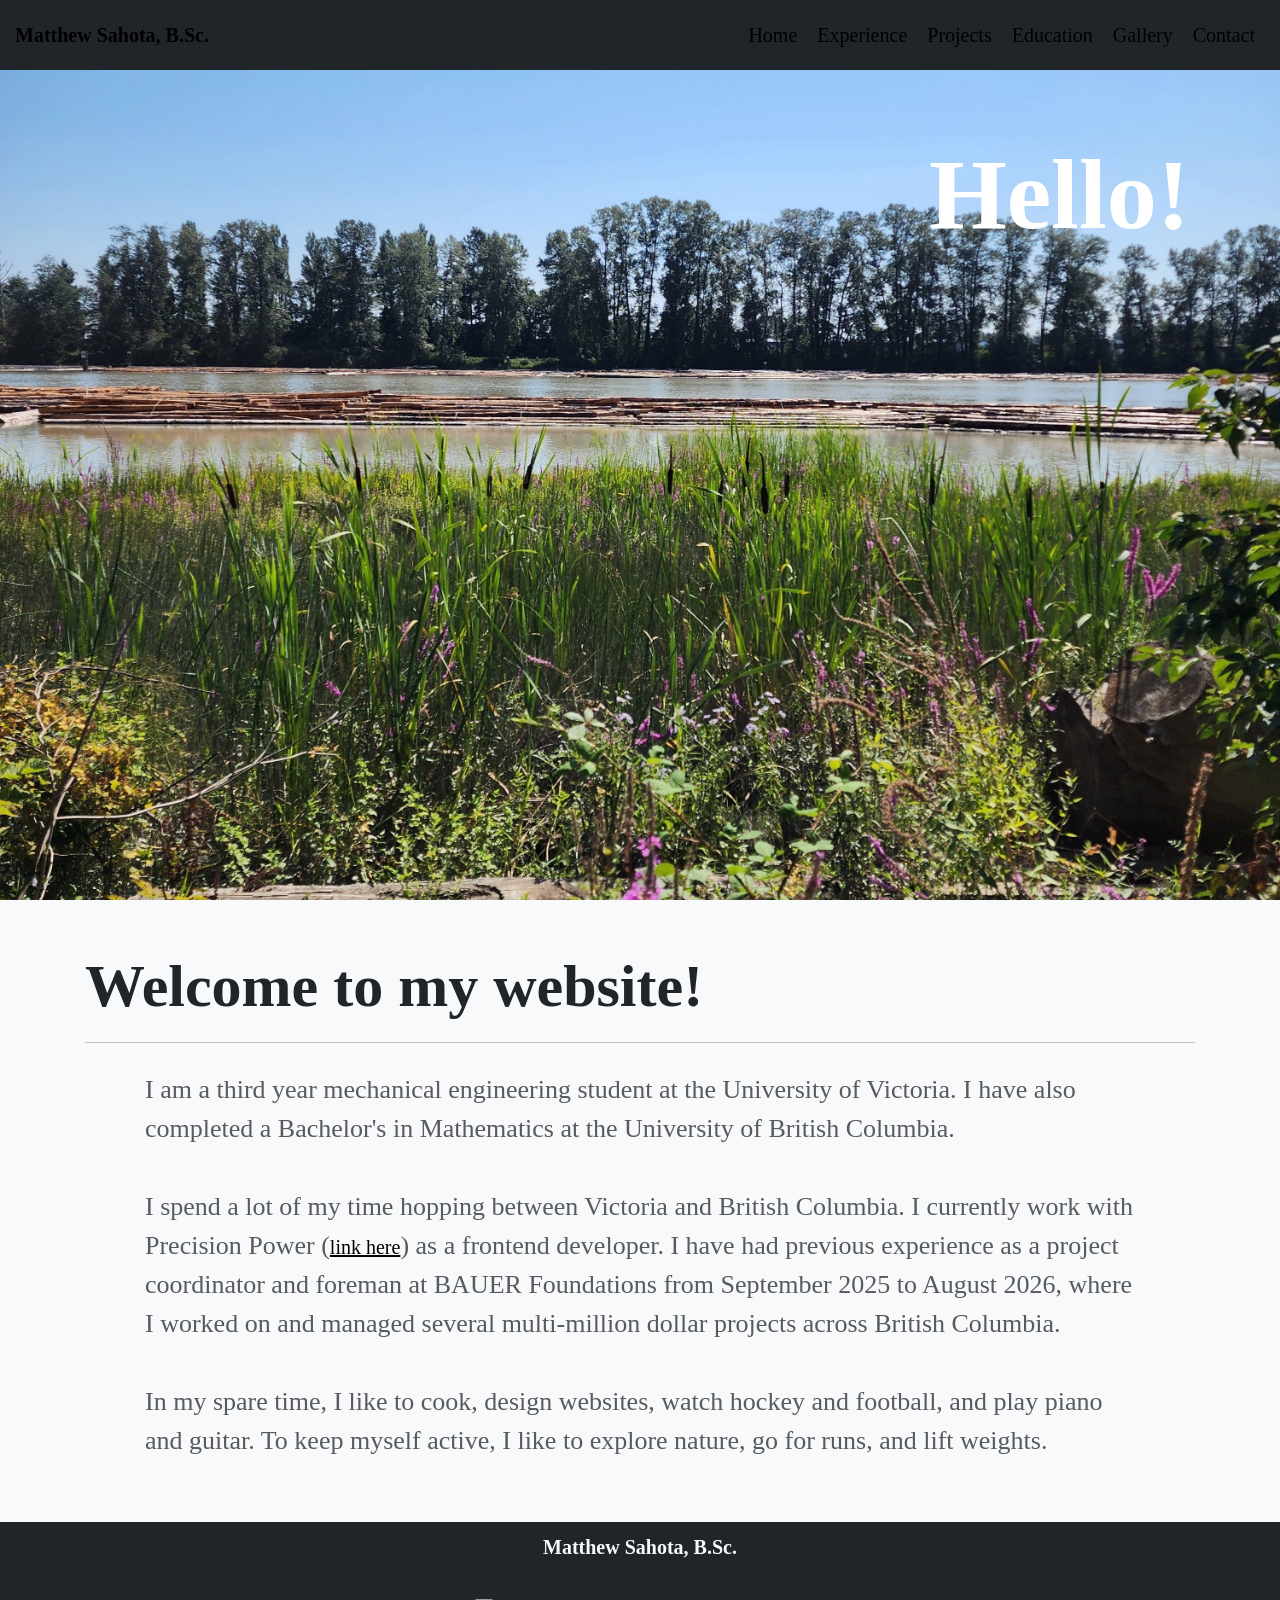
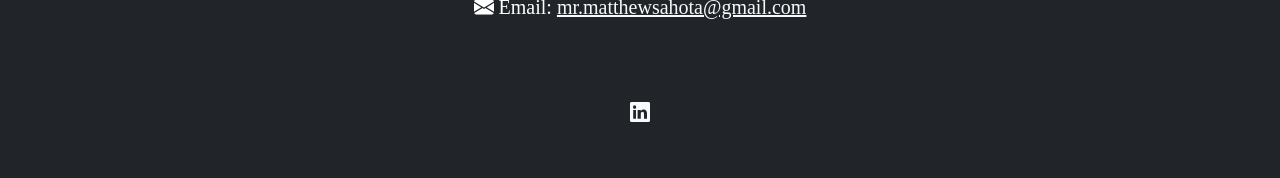
<file: index.html>
<!-- Base for All Files -->

<html lang="en">
    <head>
        <meta charset="UTF-8">
        <meta http-equiv="X-UA-Compatible">
        <meta name="viewport" content="width=device-width, initial-scale=1.0">
        <link href="https://cdn.jsdelivr.net/npm/bootstrap@5.0.2/dist/css/bootstrap.min.css" 
        rel="stylesheet" integrity="sha384-
        EVSTQN3/azprG1Anm3QDgpJLIm9Nao0Yz1ztcQTwFspd3yD65VohhpuuCOmLASjC" 
        crossorigin="anonymous">
        <link rel="stylesheet" href="style.css">


        <!-- tab information: replace with logo -->
        <link rel="stylesheet" href="https://cdn.jsdelivr.net/npm/bootstrap-icons@1.11.3/font/bootstrap-icons.min.css">
        <title>Matthew Sahota</title>
        <link rel="icon" type="image/x-icon" href="https://www.iconarchive.com/download/i132920/bootstrap/bootstrap/Bootstrap-terminal-fill.1024.png">
    </head>
    <body>
        <script src="https://cdn.jsdelivr.net/npm/bootstrap@5.0.2/dist/js/bootstrap.bundle.min.js" 
        integrity="sha384-MrcW6ZMFYlzcLA8Nl+NtUVF0sA7MsXsP1UyJoMp4YLEuNSfAP+JcXn/tWtIaxVXM" 
        crossorigin="anonymous"></script>

        <!-- Navbar -->
        <nav class="navbar navbar-expand-md navbar-dark fixed-top bg-dark">
            <div class="container-xxl">
                <a href="/" class="navbar-brand">
                    <span class="fw-bold logo">
                        <span class="tt" data-bs-placement="bottom" title="Return to Home">

                        <!-- replace with logo -->
                        Matthew Sahota, B.Sc.
                        </span>
                    </span>
                </a>

                <!-- Home Button -->
                <button class="navbar-toggler" type="button" 
                data-bs-toggle="collapse" data-bs-target="#main-nav" 
                aria-controls="main-nav" aria-expanded="false"
                aria-label="Toggle navigation">
                    <span class="navbar-toggler-icon"></span>
                </button>

                <!-- navbar links -->
                <div class="collapse navbar-collapse justify-content-end align-center" id="main-nav">
                    <ul class="navbar-nav">
                        <li class="nav-item">
                            <a href="/" class="nav-link">Home</a>
                        </li>
                        <!--
                        <li class="nav-item">
                            <a href="about.html" class="nav-link">About Us</a>
                        </li>
                    -->
                        <li class="nav-item">
                            <a href="experience.html" class="nav-link">Experience</a>
                        </li>
                        <li class="nav-item">
                            <a href="projects.html" class="nav-link">Projects</a>
                        </li>
                        <li class="nav-item">
                            <a href="education.html" class="nav-link">Education</a>
                        </li>
                        <li class="nav-item">
                            <a href="gallery.html" class="nav-link">Gallery</a>
                        </li>
                        <li class="nav-item">
                            <a href="contact.html" class="nav-link">Contact</a>
                        </li>
                    </ul>
                </div>
            </div>
        </nav>
        <!-- End of Base -->

        <!-- intro section -->
        <section id="intro">

            
                <div class="bg-image" 
            style="background-image: url(../sectionpictures/20240815_143103.jpg);
            height: 100vh;
            background-position: center;
            background-repeat: center;
            background-size: cover;
            object-fit: cover">
            <div class="container-lg" style="padding:15vh 20px; color:white">
                <div class="row justify-content-end align-items-end">
                    <div class="col-8 text-center text-md-end">
                        <h1>
                            <div class="display-1 fw-bold">Hello!</div>
                        </h1>
                    </div>
                </div>
                <div class="col-md-5 text-center d-none d-md-block">
                </div>
            </div>
            </div>
        </section>

        <section id="services" class="bg-light">
            <div class="container-lg">
                <div class="text-left pt-3 pb-1">
                    <br>
                    <h1 class="display-5 fw-bold">Welcome to my website!</h1>
                    <hr>
                    <p class="text-muted px-5" style="font-size:26px">I am a third year mechanical engineering 
                        student at the University of Victoria. I have also completed a Bachelor's in Mathematics
                        at the University of British Columbia. 
                        <br>
                        <br>
                        I spend a lot of my time hopping between Victoria and British Columbia.
                        I currently work with Precision Power (<a href="https://precisionpower.energy/" target="_blank">link here</a>) 
                        as a frontend developer. I have had previous experience as a project coordinator and foreman at BAUER 
                        Foundations from September 2025 to August 2026, where I worked on and managed several multi-million dollar 
                        projects across British Columbia.
                        <br>
                        <br>
                        In my spare time, I like to cook, design websites, watch hockey 
                        and football, and play piano and guitar. To keep myself active, I
                        like to explore nature, go for runs, and lift weights.
                        </p>
                </div>
                <br>
            </div>
        </section>
        
        
    

    <section id="footer">
        <div>

            <footer class="text-center text-white p-2 bg-dark">
            <div>
                <a href="/" class="navbar-brand">
                    <span class="fw-bold text-light logo">

                        <!-- replace with logo -->
                        
                        Matthew Sahota, B.Sc.
                        
                    </span>
                </a>
            </div>
            <br>
            <div>
                <i class="bi bi-envelope-fill"></i> Email: <a class="text-light" href="mailto:mr.matthewsahota@gmail.com">mr.matthewsahota@gmail.com</a>
            </p>
            </div>
            <!-- Grid container -->

            <div class="pt-4">
              
              <section class="mb-4">
             
                <span class="tt" data-bs-placement="bottom" title="LinkedIn">
                <a
                class="btn btn-link btn-floating btn-lg text-light m-1"
                href="https://www.linkedin.com/in/matthewhsahota/"
                role="button" target="_blank"
                data-mdb-ripple-color="dark"><i class="bi bi-linkedin"></i></a>
                </span>
               
              </section>
            </div>
        
          </footer>
            
          </div>
          <!-- End of .container -->
    </section>
            

        <!-- JS for tooltips -->
        <script>
            const tooltips=document.querySelectorAll(".tt")
            tooltips.forEach(t => {
                new bootstrap.Tooltip(t)
            })
        </script>

    </body>
</html>
</file>
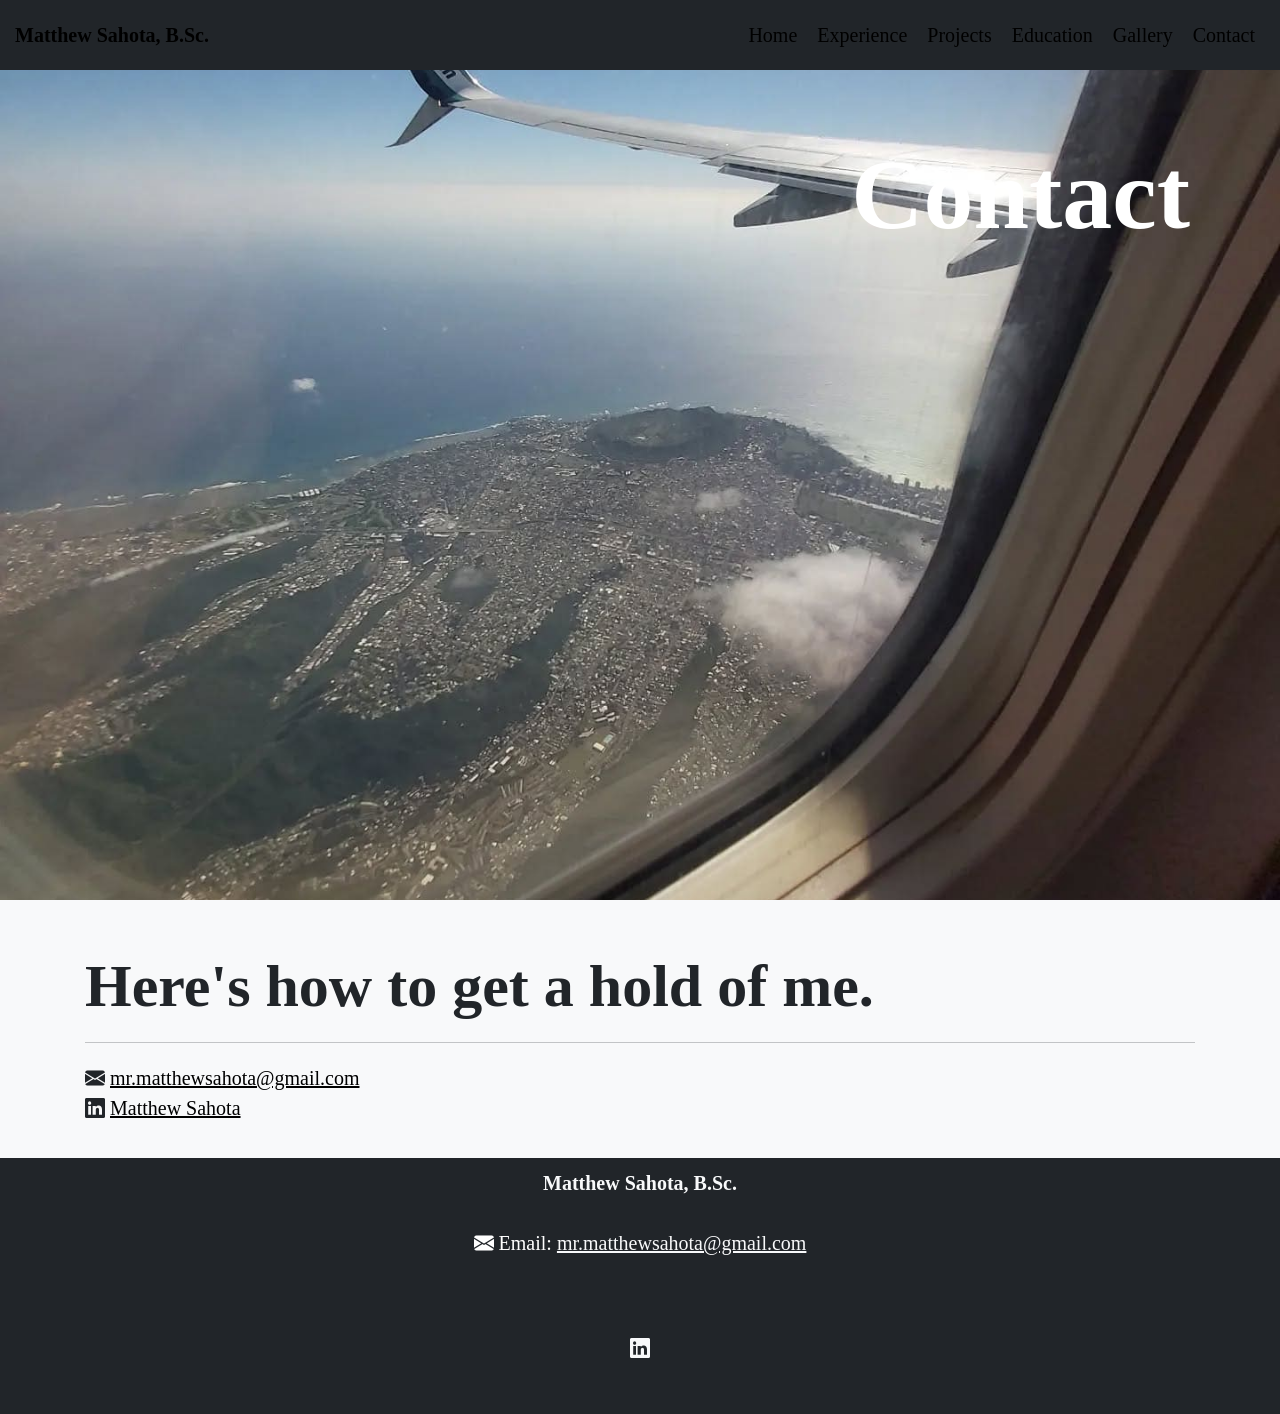
<file: contact.html>
<!-- Base for All Files -->

<html lang="en">
    <head>
        <meta charset="UTF-8">
        <meta http-equiv="X-UA-Compatible">
        <meta name="viewport" content="width=device-width, initial-scale=1.0">
        <link href="https://cdn.jsdelivr.net/npm/bootstrap@5.0.2/dist/css/bootstrap.min.css" 
        rel="stylesheet" integrity="sha384-
        EVSTQN3/azprG1Anm3QDgpJLIm9Nao0Yz1ztcQTwFspd3yD65VohhpuuCOmLASjC" 
        crossorigin="anonymous">
        <link rel="stylesheet" href="style.css">


        <!-- tab information: replace with logo -->
        <link rel="stylesheet" href="https://cdn.jsdelivr.net/npm/bootstrap-icons@1.11.3/font/bootstrap-icons.min.css">
        <title>Contact</title>
        <link rel="icon" type="image/x-icon" href="https://www.iconarchive.com/download/i132920/bootstrap/bootstrap/Bootstrap-terminal-fill.1024.png">
    </head>
    <body>
        <script src="https://cdn.jsdelivr.net/npm/bootstrap@5.0.2/dist/js/bootstrap.bundle.min.js" 
        integrity="sha384-MrcW6ZMFYlzcLA8Nl+NtUVF0sA7MsXsP1UyJoMp4YLEuNSfAP+JcXn/tWtIaxVXM" 
        crossorigin="anonymous"></script>

        <!-- Navbar -->
        <nav class="navbar navbar-expand-md navbar-dark fixed-top bg-dark">
            <div class="container-xxl">
                <a href="/" class="navbar-brand">
                    <span class="fw-bold logo">
                        <span class="tt" data-bs-placement="bottom" title="Return to Home">

                        <!-- replace with logo -->
                        Matthew Sahota, B.Sc.
                        </span>
                    </span>
                </a>

                <!-- Home Button -->
                <button class="navbar-toggler" type="button" 
                data-bs-toggle="collapse" data-bs-target="#main-nav" 
                aria-controls="main-nav" aria-expanded="false"
                aria-label="Toggle navigation">
                    <span class="navbar-toggler-icon"></span>
                </button>

                <!-- navbar links -->
                <div class="collapse navbar-collapse justify-content-end align-center" id="main-nav">
                    <ul class="navbar-nav">
                        <li class="nav-item">
                            <a href="/" class="nav-link">Home</a>
                        </li>
                        <!--
                        <li class="nav-item">
                            <a href="about.html" class="nav-link">About Us</a>
                        </li>
                    -->
                        <li class="nav-item">
                            <a href="experience.html" class="nav-link">Experience</a>
                        </li>
                        <li class="nav-item">
                            <a href="projects.html" class="nav-link">Projects</a>
                        </li>
                        <li class="nav-item">
                            <a href="education.html" class="nav-link">Education</a>
                        </li>
                        <li class="nav-item">
                            <a href="gallery.html" class="nav-link">Gallery</a>
                        </li>
                        <li class="nav-item">
                            <a href="contact.html" class="nav-link">Contact</a>
                        </li>
                    </ul>
                </div>
            </div>
        </nav>
        <!-- End of Base -->

        <!-- intro section -->
        <section id="intro">

            
                <div class="bg-image" 
            style="background-image: url(../sectionpictures/324928328_957296448988058_7941537661477332949_n.jpeg);
            height: 100vh;
            background-position: center;
            background-repeat: center;
            background-size: cover;
            object-fit: cover">
            <div class="container-lg" style="padding:15vh 20px; color:white">
                <div class="row justify-content-end align-items-end">
                    <div class="col-8 text-center text-md-end">
                        <h1>
                            <div class="display-1 fw-bold">Contact</div>
                        </h1>
                    </div>
                </div>
                <div class="col-md-5 text-center d-none d-md-block">
                </div>
            </div>
            </div>
        </section>

        <section id="services" class="bg-light">
            <div class="container-lg">
                <div class="text-left pt-3 pb-1">
                    <br>
                    <h1 class="display-5 fw-bold">Here's how to get a hold of me.</h1>
                    <hr>
                    <i class="bi bi-envelope-fill"></i> 
                    <a href="mailto:mr.matthewsahota@gmail.com">mr.matthewsahota@gmail.com</a>
                    <br>
                    <i class="bi bi-linkedin"></i>
                    <a href="https://www.linkedin.com/in/matthewhsahota/"
                    target="_blank">Matthew Sahota</a>
                    
                </div>
                <br>
            </div>
        </section>


    <section id="footer">
        <div>

            <footer class="text-center text-white p-2 bg-dark">
            <div>
                <a href="/" class="navbar-brand">
                    <span class="fw-bold text-light logo">

                        <!-- replace with logo -->
                        
                        Matthew Sahota, B.Sc.
                        
                    </span>
                </a>
            </div>
            <br>
            <div>
                <i class="bi bi-envelope-fill"></i> Email: <a class="text-light" href="mailto:mr.matthewsahota@gmail.com">mr.matthewsahota@gmail.com</a>
            </p>
            </div>
            <!-- Grid container -->

            <div class="pt-4">
              
              <section class="mb-4">
             
                <span class="tt" data-bs-placement="bottom" title="LinkedIn">
                <a
                class="btn btn-link btn-floating btn-lg text-light m-1"
                href="https://www.linkedin.com/in/matthewhsahota/"
                role="button" target="_blank"
                data-mdb-ripple-color="dark"><i class="bi bi-linkedin"></i></a>
                </span>
               
              </section>
            </div>
        
          </footer>
            
          </div>
          <!-- End of .container -->
    </section>
            

        <!-- JS for tooltips -->
        <script>
            const tooltips=document.querySelectorAll(".tt")
            tooltips.forEach(t => {
                new bootstrap.Tooltip(t)
            })
        </script>

    </body>
</html>
</file>
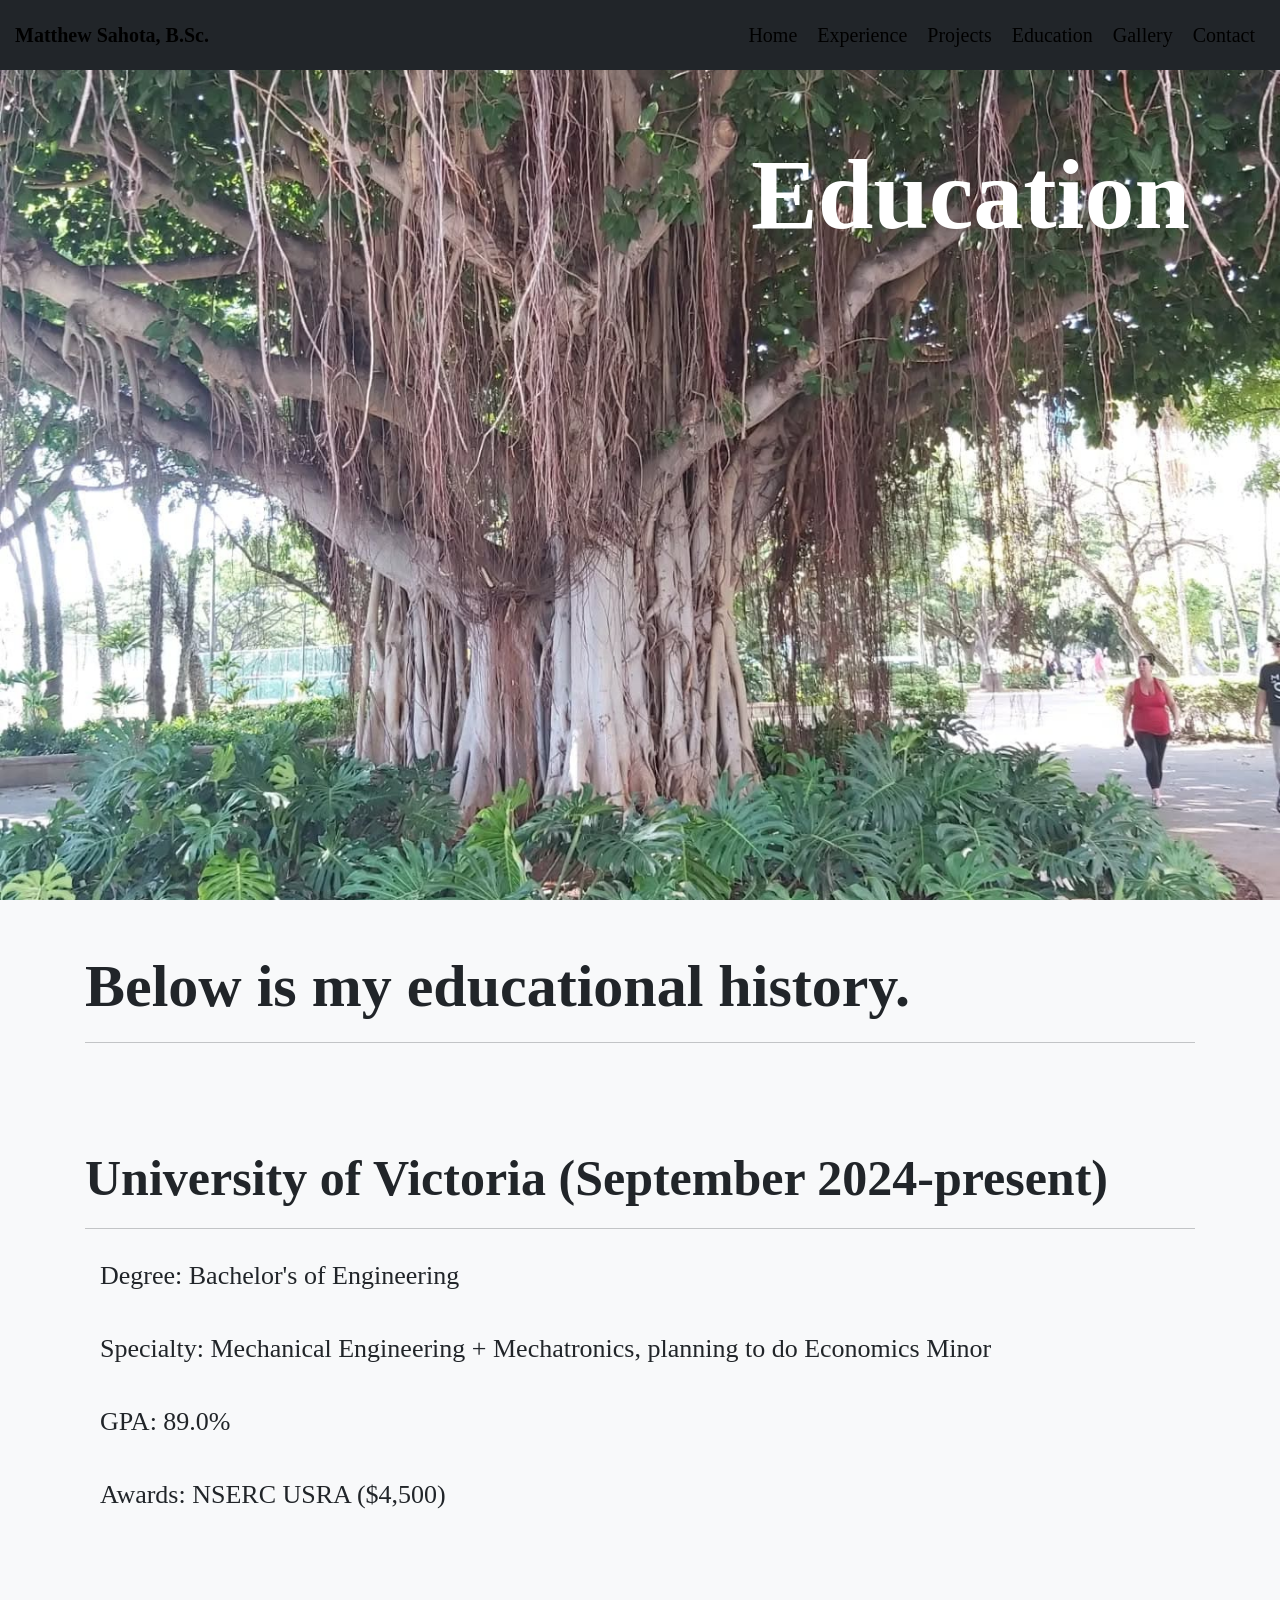
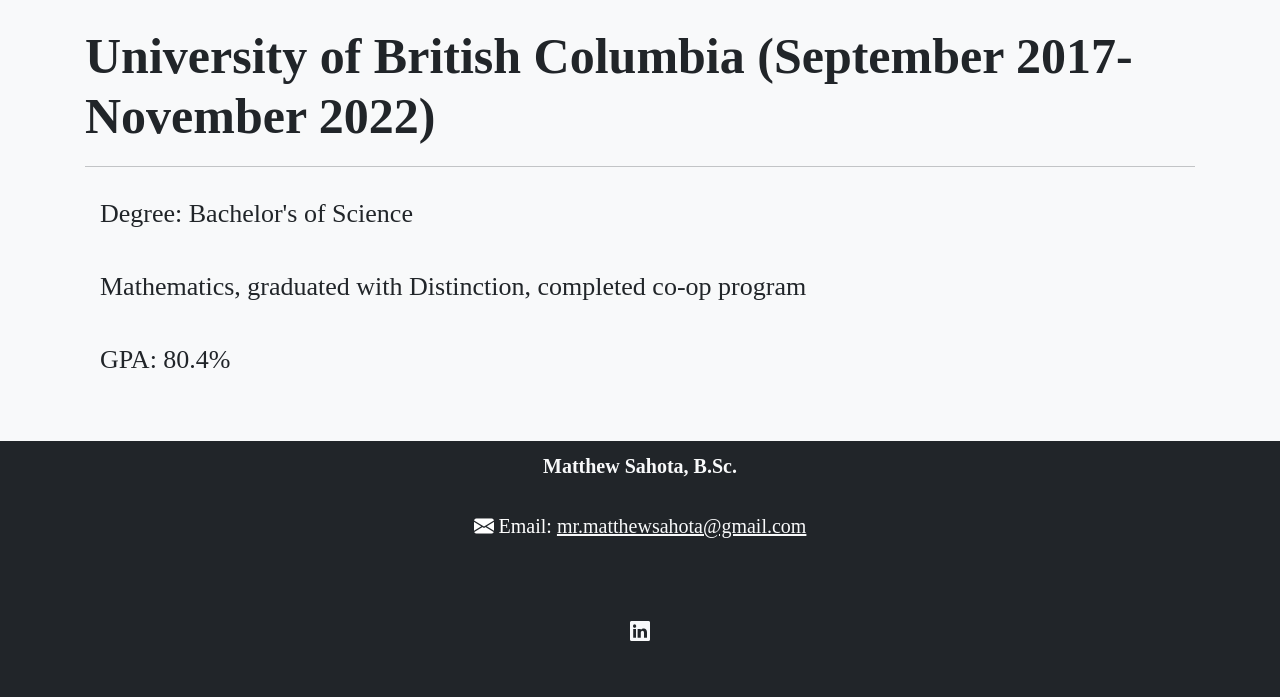
<file: education.html>
<!-- Base for All Files -->

<html lang="en">
    <head>
        <meta charset="UTF-8">
        <meta http-equiv="X-UA-Compatible">
        <meta name="viewport" content="width=device-width, initial-scale=1.0">
        <link href="https://cdn.jsdelivr.net/npm/bootstrap@5.0.2/dist/css/bootstrap.min.css" 
        rel="stylesheet" integrity="sha384-
        EVSTQN3/azprG1Anm3QDgpJLIm9Nao0Yz1ztcQTwFspd3yD65VohhpuuCOmLASjC" 
        crossorigin="anonymous">
        <link rel="stylesheet" href="style.css">


        <!-- tab information: replace with logo -->
        <link rel="stylesheet" href="https://cdn.jsdelivr.net/npm/bootstrap-icons@1.11.3/font/bootstrap-icons.min.css">
        <title>Education</title>
        <link rel="icon" type="image/x-icon" href="https://www.iconarchive.com/download/i132920/bootstrap/bootstrap/Bootstrap-terminal-fill.1024.png">
    </head>
    <body>
        <script src="https://cdn.jsdelivr.net/npm/bootstrap@5.0.2/dist/js/bootstrap.bundle.min.js" 
        integrity="sha384-MrcW6ZMFYlzcLA8Nl+NtUVF0sA7MsXsP1UyJoMp4YLEuNSfAP+JcXn/tWtIaxVXM" 
        crossorigin="anonymous"></script>

        <!-- Navbar -->
        <nav class="navbar navbar-expand-md navbar-dark fixed-top bg-dark">
            <div class="container-xxl">
                <a href="/" class="navbar-brand">
                    <span class="fw-bold logo">
                        <span class="tt" data-bs-placement="bottom" title="Return to Home">

                        <!-- replace with logo -->
                        Matthew Sahota, B.Sc.
                        </span>
                    </span>
                </a>

                <!-- Home Button -->
                <button class="navbar-toggler" type="button" 
                data-bs-toggle="collapse" data-bs-target="#main-nav" 
                aria-controls="main-nav" aria-expanded="false"
                aria-label="Toggle navigation">
                    <span class="navbar-toggler-icon"></span>
                </button>

                <!-- navbar links -->
                <div class="collapse navbar-collapse justify-content-end align-center" id="main-nav">
                    <ul class="navbar-nav">
                        <li class="nav-item">
                            <a href="/" class="nav-link">Home</a>
                        </li>
                        <!--
                        <li class="nav-item">
                            <a href="about.html" class="nav-link">About Us</a>
                        </li>
                    -->
                        <li class="nav-item">
                            <a href="experience.html" class="nav-link">Experience</a>
                        </li>
                        <li class="nav-item">
                            <a href="projects.html" class="nav-link">Projects</a>
                        </li>
                        <li class="nav-item">
                            <a href="education.html" class="nav-link">Education</a>
                        </li>
                        <li class="nav-item">
                            <a href="gallery.html" class="nav-link">Gallery</a>
                        </li>
                        <li class="nav-item">
                            <a href="contact.html" class="nav-link">Contact</a>
                        </li>
                    </ul>
                </div>
            </div>
        </nav>
        <!-- End of Base -->

        <!-- intro section -->
        <section id="intro">

            
                <div class="bg-image" 
            style="background-image: url(../sectionpictures/326071468_1933818046961543_2716256964578457775_n.jpeg);
            height: 100vh;
            background-position: center;
            background-repeat: center;
            background-size: cover;
            object-fit: cover">
            <div class="container-lg" style="padding:15vh 20px; color:white">
                <div class="row justify-content-end align-items-end">
                    <div class="col-8 text-center text-md-end">
                        <h1>
                            <div class="display-1 fw-bold">Education</div>
                        </h1>
                    </div>
                </div>
                <div class="col-md-5 text-center d-none d-md-block">
                </div>
            </div>
            </div>
        </section>

        <section id="services" class="bg-light">
            <div class="container-lg">
                <div class="text-left pt-3 pb-1">
                    <br>
                    <h1 class="display-5 fw-bold">Below is my educational history.</h1>
                    <hr>
                </div>
                <br>
            </div>
            <div class="container-lg">
                <div class="text-left pt-3 pb-1">
                    <br>
                    <h1 class="display-6 fw-bold">University of Victoria (September 2024-present)</h1>
                    <hr>
                    <p style="font-size:26px">Degree: Bachelor's of Engineering
                    </p>
                    <p style="font-size:26px">Specialty: Mechanical Engineering + Mechatronics, planning to do Economics Minor
                    </p>
                    <p style="font-size:26px">GPA: 89.0%
                    </p>
                    <p style="font-size:26px">Awards: NSERC USRA ($4,500)
                    </p>
                </div>
                <br>
            </div>

            <div class="container-lg">
                <div class="text-left pt-3 pb-1">
                    <br>
                    <h1 class="display-6 fw-bold">University of British Columbia (September 2017-November 2022)</h1>
                    <hr>
                    <p style="font-size:26px">Degree: Bachelor's of Science
                    </p>
                    <p style="font-size:26px">Mathematics, graduated with Distinction, completed co-op program
                    </p>
                    <p style="font-size:26px">GPA: 80.4%
                    </p>
                </div>
                <br>
            </div>
        </section>


    <section id="footer">
        <div>

            <footer class="text-center text-white p-2 bg-dark">
            <div>
                <a href="/" class="navbar-brand">
                    <span class="fw-bold text-light logo">

                        <!-- replace with logo -->
                        
                        Matthew Sahota, B.Sc.
                        
                    </span>
                </a>
            </div>
            <br>
            <div>
                <i class="bi bi-envelope-fill"></i> Email: <a class="text-light" href="mailto:mr.matthewsahota@gmail.com">mr.matthewsahota@gmail.com</a>
            </p>
            </div>
            <!-- Grid container -->

            <div class="pt-4">
              
              <section class="mb-4">
             
                <span class="tt" data-bs-placement="bottom" title="LinkedIn">
                <a
                class="btn btn-link btn-floating btn-lg text-light m-1"
                href="https://www.linkedin.com/in/matthewhsahota/"
                role="button" target="_blank"
                data-mdb-ripple-color="dark"><i class="bi bi-linkedin"></i></a>
                </span>
               
              </section>
            </div>
        
          </footer>
            
          </div>
          <!-- End of .container -->
    </section>
            

        <!-- JS for tooltips -->
        <script>
            const tooltips=document.querySelectorAll(".tt")
            tooltips.forEach(t => {
                new bootstrap.Tooltip(t)
            })
        </script>

    </body>
</html>
</file>
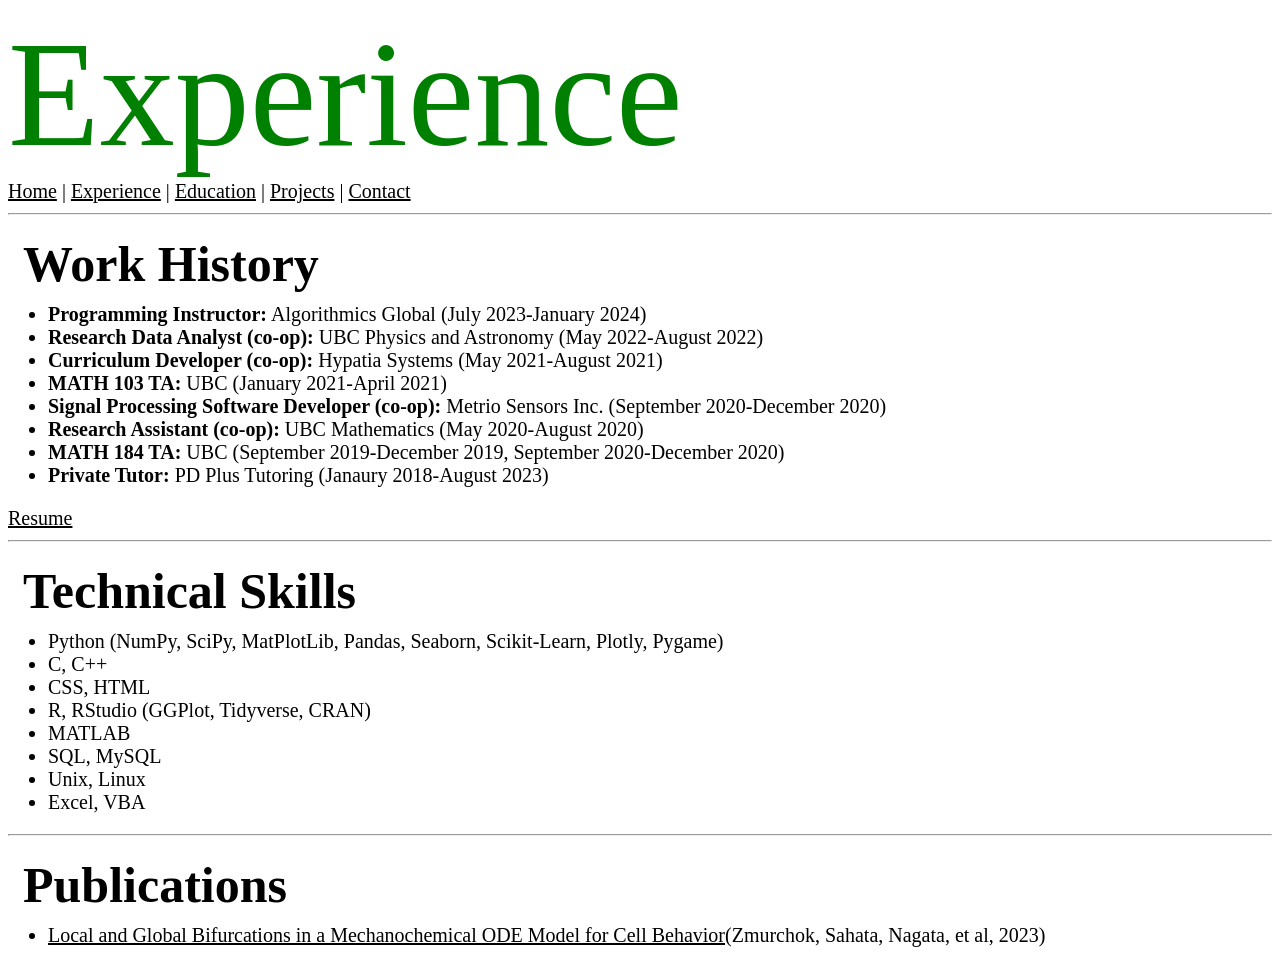
<file: exp.html>
<!doctype HTML>
<html>
  <head>
  	<title>Experience</title>
  	  <link rel="stylesheet" href="style.css">
  </head>
  <body>
  	<header>
    Experience
	</header>
	<nav>
  <a href="index.html">Home</a> |
  <a href="experience.html">Experience</a> |
  <a href="education.html">Education</a> |
  <a href="projects.html">Projects</a> |
  <a href="contact.html">Contact</a>
	</nav>
	<hr>
	<div id="experience">
		<div>
			<h1 class="nonhome" style="font-size:50px">Work History</h1>
		</div>
		<div>
			<ul>
				<li><strong>Programming Instructor:</strong> Algorithmics Global (July 2023-January 2024)</li>
				<li><strong>Research Data Analyst (co-op):</strong> UBC Physics and Astronomy (May 2022-August 2022)</li>
				<li><strong>Curriculum Developer (co-op):</strong> Hypatia Systems (May 2021-August 2021)</li>
				<li><strong>MATH 103 TA:</strong> UBC (January 2021-April 2021)</li>
				<li><strong>Signal Processing Software Developer (co-op):</strong> Metrio Sensors Inc. (September 2020-December 2020)</li>
				<li><strong>Research Assistant (co-op):</strong> UBC Mathematics (May 2020-August 2020)</li>
				<li><strong>MATH 184 TA:</strong> UBC (September 2019-December 2019, September 2020-December 2020)</li>
				<li><strong>Private Tutor:</strong> PD Plus Tutoring (Janaury 2018-August 2023)
			</ul>
		</div>
		<div>
			<a href="Matthew Sahota Resume.pdf">Resume</a>
		</div>
		<hr>
		<div>
			<h1 class="nonhome" style="font-size:50px">Technical Skills</h1>
		</div>
		<div>
			<ul>
			<li>Python (NumPy, SciPy, MatPlotLib, Pandas, Seaborn, Scikit-Learn, Plotly, Pygame)</li>
			<li>C, C++</li>
			<li>CSS, HTML</li>
			<li>R, RStudio (GGPlot, Tidyverse, CRAN)</li>
			<li>MATLAB</li>
			<li>SQL, MySQL</li>
			<li>Unix, Linux</li>
			<li>Excel, VBA</li>

		</ul>
		</div>
		<hr>
		<div>
			<h1 class="nonhome" style="font-size:50px">Publications</h1>
		</div>
		<div>
			<ul>
				<li><a href="https://link.springer.com/article/10.1007/s12591-023-00636-z">Local and Global Bifurcations in a Mechanochemical ODE Model for Cell Behavior</a>(Zmurchok, Sahata, Nagata, et al, 2023)</li>
			</ul>
		</div>
	</div>

  </body>


</html>
</file>
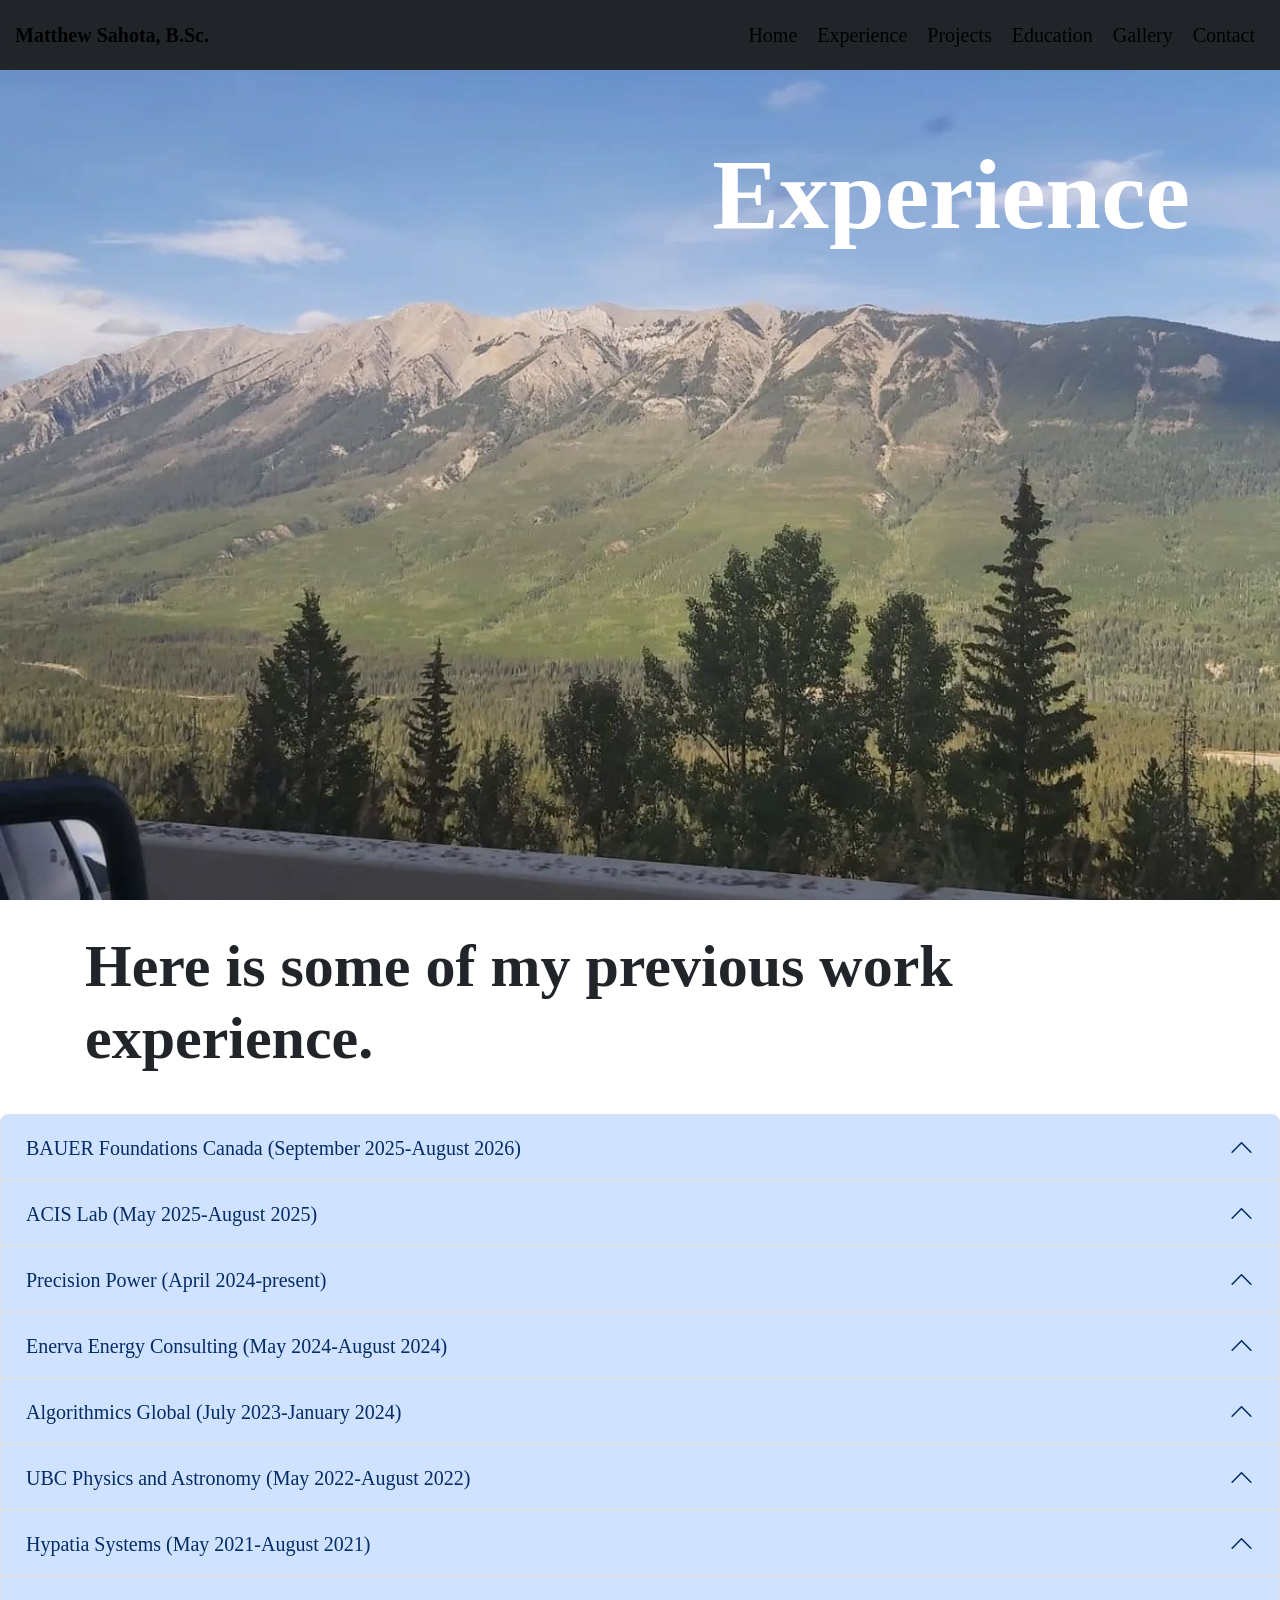
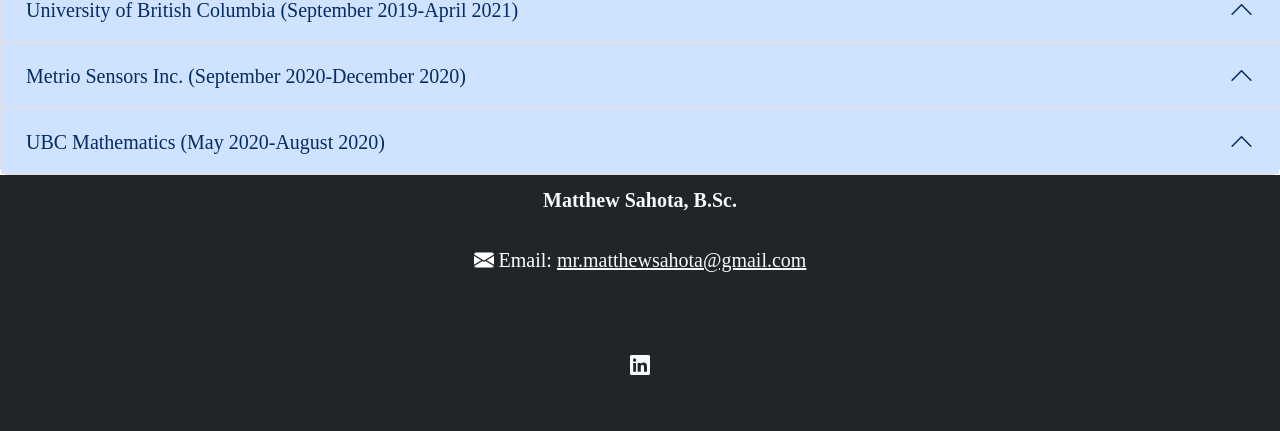
<file: experience.html>
<!-- Base for All Files -->

<html lang="en">
    <head>
        <meta charset="UTF-8">
        <meta http-equiv="X-UA-Compatible">
        <meta name="viewport" content="width=device-width, initial-scale=1.0">
        <link href="https://cdn.jsdelivr.net/npm/bootstrap@5.0.2/dist/css/bootstrap.min.css" 
        rel="stylesheet" integrity="sha384-
        EVSTQN3/azprG1Anm3QDgpJLIm9Nao0Yz1ztcQTwFspd3yD65VohhpuuCOmLASjC" 
        crossorigin="anonymous">
        <link rel="stylesheet" href="style.css">


        <!-- tab information: replace with logo -->
        <link rel="stylesheet" href="https://cdn.jsdelivr.net/npm/bootstrap-icons@1.11.3/font/bootstrap-icons.min.css">
        <title>Experience</title>
        <link rel="icon" type="image/x-icon" href="https://www.iconarchive.com/download/i132920/bootstrap/bootstrap/Bootstrap-terminal-fill.1024.png">
    </head>
    <body>
        <script src="https://cdn.jsdelivr.net/npm/bootstrap@5.0.2/dist/js/bootstrap.bundle.min.js" 
        integrity="sha384-MrcW6ZMFYlzcLA8Nl+NtUVF0sA7MsXsP1UyJoMp4YLEuNSfAP+JcXn/tWtIaxVXM" 
        crossorigin="anonymous"></script>

        <!-- Navbar -->
        <nav class="navbar navbar-expand-md navbar-dark fixed-top bg-dark">
            <div class="container-xxl">
                <a href="/" class="navbar-brand">
                    <span class="fw-bold logo">
                        <span class="tt" data-bs-placement="bottom" title="Return to Home">

                        <!-- replace with logo -->
                        Matthew Sahota, B.Sc.
                        </span>
                    </span>
                </a>

                <!-- Home Button -->
                <button class="navbar-toggler" type="button" 
                data-bs-toggle="collapse" data-bs-target="#main-nav" 
                aria-controls="main-nav" aria-expanded="false"
                aria-label="Toggle navigation">
                    <span class="navbar-toggler-icon"></span>
                </button>

                <!-- navbar links -->
                <div class="collapse navbar-collapse justify-content-end align-center" id="main-nav">
                    <ul class="navbar-nav">
                        <li class="nav-item">
                            <a href="/" class="nav-link">Home</a>
                        </li>
                        <!--
                        <li class="nav-item">
                            <a href="about.html" class="nav-link">About Us</a>
                        </li>
                    -->
                        <li class="nav-item">
                            <a href="experience.html" class="nav-link">Experience</a>
                        </li>
                        <li class="nav-item">
                            <a href="projects.html" class="nav-link">Projects</a>
                        </li>
                        <li class="nav-item">
                            <a href="education.html" class="nav-link">Education</a>
                        </li>
                        <li class="nav-item">
                            <a href="gallery.html" class="nav-link">Gallery</a>
                        </li>
                        <li class="nav-item">
                            <a href="contact.html" class="nav-link">Contact</a>
                        </li>
                    </ul>
                </div>
            </div>
        </nav>
        <!-- End of Base -->

        <!-- intro section -->
        <section id="intro">

            
                <div class="bg-image" 
            style="background-image: url(../sectionpictures/301890335_3264971960487925_3695198881163878591_n.jpeg);
            height: 100vh;
            background-position: center;
            background-repeat: center;
            background-size: cover;
            object-fit: cover">
            <div class="container-lg" style="padding:15vh 20px; color:white">
                <div class="row justify-content-end align-items-end">
                    <div class="col-8 text-center text-md-end">
                        <h1>
                            <div class="display-1 fw-bold">Experience</div>
                        </h1>
                    </div>
                </div>
                <div class="col-md-5 text-center d-none d-md-block">
                </div>
            </div>
            </div>
        </section>

        <section id="experience">
            <div class="container-md">
                <br>
                <h1 class="display-5 fw-bold">Here is some of my previous work experience.</h1>
                <br>
            </div>

            <div class="accordion" id="exp">
                <div class="accordion-item">
                    <h2 class="accordion-header" id="heading-1">
                        <button class="accordion-button" type="button" data-bs-toggle="collapse"
                        data-bs-target="#bauer" aria-expanded="false" aria-controls="chapter-1">
                        BAUER Foundations Canada (September 2025-August 2026)
                    </button>
                    </h2>
                    <div id="bauer" class="accordion-collapse collapse"
                    aria-labelledby="heading-1" data-bs-parent="exp">
                    <div class="accordion-body">
                        <p class="display-6 fw-bold">Position:</p>
                        <p style="font-size:22px;">Project Coordinator</p>
                        <hr>
                        <p class="display-6 fw-bold">Tasks:</p>
                        <ul>
                            <li>Coordinated 5 teams of labourers to build soldier piles, secant walls, and stone columns for residential and government projects
                            </li>
                            <li>Promoted to foreman at Surrey Hospital; led a team of 5 labourers to complete concrete repairs and implemented new safety protocols, resulting in zero injuries 
                            </li>
                            <li>Led daily planning sessions and progress tracking for labour crews with Bluebeam Revu, Microsoft Excel, and AutoCAD
                            </li>
                            <li>Performed QA/QC on beam and sheet pile installation, predrilling, ferroscanning, and obstruction retrieval
                            </li>
                            <li>Developed standard protocols for obstruction removal and classification, utilities locating, and beam installation for 0.5% angles, increasing daily productivity by 33% and increasing profit margins by 60%
                            </li>
                            <li>Automated value streaming and data analysis in Excel for critical path identification, tendering, and optimization
                            </li>
                        </ul>
                    </div>
                    </div>
                </div>
                <div class="accordion-item">
                    <h2 class="accordion-header" id="heading-1">
                        <button class="accordion-button" type="button" data-bs-toggle="collapse"
                        data-bs-target="#acis" aria-expanded="false" aria-controls="chapter-1">
                        ACIS Lab (May 2025-August 2025)
                    </button>
                    </h2>
                    <div id="acis" class="accordion-collapse collapse"
                    aria-labelledby="heading-1" data-bs-parent="exp">
                    <div class="accordion-body">
                        <p class="display-6 fw-bold">Position:</p>
                        <p style="font-size:22px;">Research Assistant</p>
                        <hr>
                        <p class="display-6 fw-bold">Tasks:</p>
                        <ul>
                            <li>Designed cobot workstation with UFactory arms and linear motors in SolidWorks for industrial applications
                            </li>
                            <li>Placed online orders for worktable parts and creates costing tables for materials
                            </li>
                            <li>
                                Collaborated with machine shop to assemble components and perfect engineering drawings
                            </li>
                        </ul>
                    </div>
                    </div>
                </div>
                <div class="accordion-item">
                    <h2 class="accordion-header" id="heading-1">
                        <button class="accordion-button" type="button" data-bs-toggle="collapse"
                        data-bs-target="#precisionpower" aria-expanded="false" aria-controls="chapter-1">
                        Precision Power (April 2024-present)
                    </button>
                    </h2>
                    <div id="precisionpower" class="accordion-collapse collapse"
                    aria-labelledby="heading-1" data-bs-parent="exp">
                    <div class="accordion-body">
                        <p class="display-6 fw-bold">Position:</p>
                        <p style="font-size:22px;">Front-End Developer</p>
                        <hr>
                        <p class="display-6 fw-bold">Tasks:</p>
                        <ul>
                            <li>Created company website in Bootstrap and WordPress in preparation for the
                                2024 IEEE PES T&D Conference and Exposition in Anaheim
                            </li>
                            <li>Books and attends trade shows and events in Canada and the US to network 
                                with utilities companies and municipal officials 
                            </li>
                            <li>
                                Formed connections with WSP, FortisBC, Cleaveland/Price, and Kiewit
                            </li>
                        </ul>
                        <hr>
                        <p class="display-6 fw-bold">Work Samples:</p>
                        <section id="pics" class=>
                            <div class="container-lg pb-5">
                                
                <div id="demo" class="carousel slide pt-5" data-bs-ride="carousel">
                
                    
                    <div class="carousel-indicators">
                      <button type="button" data-bs-target="#demo" data-bs-slide-to="0" class="active"></button>
                      <button type="button" data-bs-target="#demo" data-bs-slide-to="1"></button>
                      <button type="button" data-bs-target="#demo" data-bs-slide-to="2"></button>
                      <button type="button" data-bs-target="#demo" data-bs-slide-to="3"></button>
                    </div>
                  
                    
                    <div class="carousel-inner">
                      <div class="carousel-item active">
                        <center>
                        <img src="../pppics/precisionpowerm24(1).png" alt="Image 1" class="d-block" style="height:80vh; width:85vw; object-fit: cover">
                    </center>
                    </div>
                      <div class="carousel-item">
                        <center>
                        <img src="../pppics/precisionpowerm24(2).png" alt="Image 2" class="d-block" style="height:80vh; width: 85vw; object-fit: cover">
                    </center>
                    </div>
                      <div class="carousel-item">
                            <center>
                        <img src="../pppics/precisionpowerm24(3).png" alt="Image 3" class="d-block" style="height:80vh; width:85vw; object-fit: cover">
                        </center>
                    </div>
                      <div class="carousel-item">
                        <center>
                        <img src="../pppics/precisionpowerm24(4).png" alt="Image 4" class="d-block" style="height:80vh; width: 85vw; object-fit: cover">
                        </center>
                    </div>
                    </div>
                  
                    
                    <button class="carousel-control-prev" type="button" data-bs-target="#demo" data-bs-slide="prev">
                      <span class="carousel-control-prev-icon"></span>
                    </button>
                    <button class="carousel-control-next" type="button" data-bs-target="#demo" data-bs-slide="next">
                      <span class="carousel-control-next-icon"></span>
                    </button>
                  </div>
                            </div>
                
                        </section>
                    </div>
                    </div>
                </div>
                <div class="accordion-item">
                    <h2 class="accordion-header" id="heading-1">
                        <button class="accordion-button" type="button" data-bs-toggle="collapse"
                        data-bs-target="#enerva" aria-expanded="false" aria-controls="chapter-1">
                        Enerva Energy Consulting (May 2024-August 2024)
                    </button>
                    </h2>
                    <div id="enerva" class="accordion-collapse collapse"
                    aria-labelledby="heading-1" data-bs-parent="exp">
                    <div class="accordion-body">
                        <p class="display-6 fw-bold">Position:</p>
                        <p style="font-size:22px;">Data Consultant</p>
                        <hr>
                        <p class="display-6 fw-bold">Tasks:</p>
                        <ul>
                            <li>Created proprietary software in Python, Plotly, and 
                                <a href="https://github.com/twitter/AnomalyDetection" target="_blank">Twitter Anomaly Detection (TAD)</a>
                                to analyze electrical metering data
                            </li>
                            <li>Generated interactive plots in Plotly to highlight and analyze anomalous
                                energy readings 
                            </li>
                            <li>
                                Developed 10,000 randomized tests with four different outlier detection strategies
                                (only TAD, TAD used on time-of-week data, TAD used on smoothed data,
                                TAD used on smoothed data based on time-of-week),
                                achieved an average successful outlier detection rate of over 95%
                            </li>
                            <li>
                                Authored technical report outlining implementation and limitations of proprietary software
                            </li>
                        </ul>
                        <hr>
                        <p class="display-6 fw-bold">Work Samples:</p>
                        <section id="pics">
                            <ul>
                                <li>
                            <a href="../workpdfs/Local Outlier Detection Methods.pdf" 
                            target="_blank">Technical Report</a>
                        </li>
                            <li>
                            <a href="../enerva_plots/reg_anom_1.html" target="_blank">
                                Test 1: Applying only TAD 
                            </a>
                        </li>
                        <li>
                            <a href="../enerva_plots/tow_anom_1.html" target="_blank">
                                Test 2: Applying TAD with Time-of-Day Sorting
                            </a>
                        </li>
                        <li>
                            <a href="../enerva_plots/sg_anom_1.html" target="_blank">
                                Test 3: Applying TAD with Savitzky-Golay Filter
                            </a>
                        </li>
                        <li>
                            <a href="../enerva_plots/sgt_anom_1.html" target="_blank">
                                Test 4: Applying TAD with Savitzky Golay Filter and Time-of-Day Sorting
                            </a>
                        </li>
                        </ul>
                        </section>
                    </div>
                    </div>
                </div>
                <div class="accordion-item">
                    <h2 class="accordion-header" id="heading-1">
                        <button class="accordion-button" type="button" data-bs-toggle="collapse"
                        data-bs-target="#algo" aria-expanded="false" aria-controls="chapter-1">
                        Algorithmics Global (July 2023-January 2024)
                    </button>
                    </h2>
                    <div id="algo" class="accordion-collapse collapse"
                    aria-labelledby="heading-1" data-bs-parent="exp">
                    <div class="accordion-body">
                        <p class="display-6 fw-bold">Position:</p>
                        <p style="font-size:22px;">Coding Teacher</p>
                        <hr>
                        <p class="display-6 fw-bold">Tasks:</p>
                        <ul>
                            <li>Led an online class in 
                                <a href="https://cz.alg.academy/python-start">Python Start</a>
                            </li>
                            <li>
                                Taught the basics of Python, game development, object-oriented programming, and
                                applications of loops and programming logic
                            </li>
                            <li>
                                Oversaw the completion of technical projects from students and provided advice when needed
                            </li>
                            <li>
                                Qualified to teach <a href="https://cz.alg.academy/python-start">Python Start</a> and
                                <a href="https://algo.edu.vn/en/python-pro/">Python Pro</a>
                            </li>
                            
                        </ul>
                        
                    </div>
                    </div>
                </div>
                <div class="accordion-item">
                    <h2 class="accordion-header" id="heading-1">
                        <button class="accordion-button" type="button" data-bs-toggle="collapse"
                        data-bs-target="#ubcpha" aria-expanded="false" aria-controls="chapter-1">
                        UBC Physics and Astronomy (May 2022-August 2022)
                    </button>
                    </h2>
                    <div id="ubcpha" class="accordion-collapse collapse"
                    aria-labelledby="heading-1" data-bs-parent="exp">
                    <div class="accordion-body">
                        <p class="display-6 fw-bold">Position:</p>
                        <p style="font-size:22px;">Research Data Analyst</p>
                        <hr>
                        <p class="display-6 fw-bold">Tasks:</p>
                        <ul>
                            <li>Worked unter the supervision of Prof. <a href="https://phas.ubc.ca/users/joerg-rottler">Joerg Rottler</a> of UBC and Prof. 
                                <a href="https://www.uni-goettingen.de/en/664202.html"> Marcus Müller</a> of the University of Göttingen
                            </li>
                            <li>Developed data pipelines and machine learning algorithms to analyze data used to develop fuel cell technology
                            </li>
                            <li>Developed Python and Unix workflows to generate .gif files for data visualization
                            </li>
                            <li>
                                Implemented Numba to decrease data processing time from several minutes to a few seconds
                            </li>
                            <li>
                                Compressed several terabytes of simulation data to a few megabytes for data visualization and analysis
                            </li>
                        </ul>
                        <hr>
                        <p class="display-6 fw-bold">Work Samples:</p>
                        <section id="pics">
                           
                            <a href="../workpdfs/S22 Non-Confidential Co-op Work Term Assignment_ Matthew Sahota (22914832) (1).pdf" 
                            target="_blank">Technical Report</a>
                            <div class="container-lg my-5">
                                <div class="row">
                                    <div class="col-lg-5">
                                    <img style="width:30vw" src="../ubcphys/modeson_p0_12.5.gif">
                                    Position distribution of one million molecules with thermodynamic field activated
                                    </div>
                                    <div class="col-lg-5">
                                    <img style="width:30vw" src="../ubcphys/modesoff_p0_12.5.gif">
                                    Position distribution of one million molecules with thermodynamic field deactivated
                                </div>
                                </div>
                            </div>
                        </section>
                    </div>
                    </div>
                </div>
                <div class="accordion-item">
                    <h2 class="accordion-header" id="heading-1">
                        <button class="accordion-button" type="button" data-bs-toggle="collapse"
                        data-bs-target="#hypatia" aria-expanded="false" aria-controls="chapter-1">
                        Hypatia Systems (May 2021-August 2021)
                    </button>
                    </h2>
                    <div id="hypatia" class="accordion-collapse collapse"
                    aria-labelledby="heading-1" data-bs-parent="exp">
                    <div class="accordion-body">
                        <p class="display-6 fw-bold">Position:</p>
                        <p style="font-size:22px;">Curriculum Developer</p>
                        <hr>
                        <p class="display-6 fw-bold">Tasks:</p>
                        <ul>
                            <li>
                                Developed online mathematics curriculum for high school and university students
                            </li>
                            <li>
                                Created mathematical graphs and visualizations in Python and MatPlotLib for 
                                vectors, parametric equations, and polar equations
                            </li>
                            <li>
                                Led a team to develop new curricula for 2nd and 3rd year mathematics classes
                            </li>
                            <li>
                                Created new online classes for matrix algebra, differential equations, and 
                                real analysis in two months
                            </li>
                            <li>
                                Peer reviewed and edited completed questions, designed 200 unique math problems
                            </li>
                        </ul>
                        <hr>
                        <p class="display-6 fw-bold">Work Samples:</p>
                        <section id="pics">
                            <br>
                            <a href="../workpdfs/S21 Non-Confidential Co-op Work Term Assignment_ Matthew Sahota (22914832).pdf" 
                            target="_blank">Technical Report</a>
                            
                        </section>
                        <br>
                    </div>
                    </div>
                </div>
                <div class="accordion-item">
                    <h2 class="accordion-header" id="heading-1">
                        <button class="accordion-button" type="button" data-bs-toggle="collapse"
                        data-bs-target="#ubcta" aria-expanded="false" aria-controls="chapter-1">
                        University of British Columbia (September 2019-April 2021)
                    </button>
                    </h2>
                    <div id="ubcta" class="accordion-collapse collapse"
                    aria-labelledby="heading-1" data-bs-parent="exp">
                    <div class="accordion-body">
                        <p class="display-6 fw-bold">Position:</p>
                        <p style="font-size:22px;">Teaching Assistant</p>
                        <hr>
                        <p class="display-6 fw-bold">Tasks:</p>
                        <ul>
                            <li>
                                Coached five classes and tutorials of 30 to 100 students in calculus for 
                                economics and life sciences
                            </li>
                            <li>
                                Prepared problem solving and training documents for students to prepare for 
                                examinations, increasing overall test scores
                            </li>
                            <li>
                                Provided assistance to over 1,000 students in Piazza
                            </li>
                            <li>
                                Led online office hours
                            </li>
                        </ul>
                        <br>
                    </div>
                    </div>
                </div>
                <div class="accordion-item">
                    <h2 class="accordion-header" id="heading-1">
                        <button class="accordion-button" type="button" data-bs-toggle="collapse"
                        data-bs-target="#metrio" aria-expanded="false" aria-controls="chapter-1">
                        Metrio Sensors Inc. (September 2020-December 2020)
                    </button>
                    </h2>
                    <div id="metrio" class="accordion-collapse collapse"
                    aria-labelledby="heading-1" data-bs-parent="exp">
                    <div class="accordion-body">
                        <p class="display-6 fw-bold">Position:</p>
                        <p style="font-size:22px;">Signal Processing Engineer</p>
                        <hr>
                        <p class="display-6 fw-bold">Tasks:</p>
                        <ul>
                            <li>Developed Python software for long-range, noise-free LIDAR technology
                            </li>
                            <li>Created intererence-free LIDAR algorithms using matrix algebra and delayed
                                signal correlation
                            </li>
                            <li>
                                Improved imaging range for LIDAR sensors from a few metres to several kilometres
                            </li>
                        </ul>
                        <hr>
                        <p class="display-6 fw-bold">Work Samples:</p>
                        <section id="pics">
                           
                            <div class="container-lg my-5">
                                <div class="row">
                                    <div class="col-lg-4">
                                    <img style="width:20vw" src="../metrio/transmit.png">
                                    <br>
                                    Transmit matrix of size 128: an orthogonal matrix with all possible 
                                    transmissable signals of length 128
                                    </div>
                                    <div class="col-lg-4">
                                    <img style="width:20vw" src="../metrio/receive.png">
                                    <br>
                                    Receive matrix of size 128: the receive matrix is the same as the 
                                    transmit matrix but with the rows shifted upwards by a quarter of 
                                    the size
                                    </div>
                                    <div class="col-lg-4">
                                        <img style="width:20vw" src="../metrio/zerostart.png">
                                        <br>
                                        Heatmap of the location of noise-free correlation: in terms
                                        of signal processing, this is the region where imaging is not affected
                                        by external noise or artefacts. A value of zero means that there is no
                                        interference at the start
                                        </div>
                                </div>
                                <br>
                                <div class="row">
                                    <img src="../metrio/cczerozero.png">
                                    <br>
                                    Correlation of track 0 from the transmit and receive matrices. There is no
                                    interference for the first 32m of imaging; this can be adapted for longer tracks,
                                    meaning that there can be interference-free imaging for much longer distances
                                </div>
                                <br>
                                <div class="row">
                                    <img src="../metrio/cctenzero.png">
                                    <br>
                                    Correlation of track 10 from the transmit matrix and track 0 from the receive matrix
                                </div>
                                <br>
                                <div class="row">
                                    <img src="../metrio/cctenten.png">
                                    <br>
                                    Correlation of track 10 from the transmit and receive matrices
                                </div>

                            </div>

                        </section>
                    </div>
                    </div>
                </div>
                <div class="accordion-item">
                    <h2 class="accordion-header" id="heading-1">
                        <button class="accordion-button" type="button" data-bs-toggle="collapse"
                        data-bs-target="#ubcmath" aria-expanded="false" aria-controls="chapter-1">
                        UBC Mathematics (May 2020-August 2020)
                    </button>
                    </h2>
                    <div id="ubcmath" class="accordion-collapse collapse"
                    aria-labelledby="heading-1" data-bs-parent="exp">
                    <div class="accordion-body">
                        <p class="display-6 fw-bold">Position:</p>
                        <p style="font-size:22px;">NSERC Researcher</p>
                        <hr>
                        <p class="display-6 fw-bold">Tasks:</p>
                        <ul>
                            <li>
                                Worked under the supervision of Prof. 
                                <a href="https://personal.math.ubc.ca/~nagata/index.html">Wayne Nagata</a>
                                and Prof. <a href="https://personal.math.ubc.ca/~cytryn/index.shtml"> Eric Cytrynnbaum</a>
                                of UBC
                            </li>
                            <li>
                                Analyzed and created data visualizations for multivariable cell model data 
                                using MATLAB for mathematical and biological research
                            </li>
                            <li>
                                Presented findings to twenty participants at an international research conference
                            </li>
                            <li>
                                Awarded 2020-2021 Undergraduate Student Research Award 
                                (USRA) worth $4,500 for outstanding research progress
                            </li>
                            <li>
                                Summarized four months of research in a published research paper 
                                on mathematical biology in 2023
                            </li>
                        </ul>
                        <hr>
                        <p class="display-6 fw-bold">Work Samples:</p>
                        <section id="pics">
                            <ul>
                                <li>
                            <a href="../workpdfs/Local and Global Bifurcations in a Mechanochemical ODE Model for Cell Behavior.pdf" 
                            target="_blank">Research Paper</a>
                        </li>
                        <li>
                            <a href="../workpdfs/NSERC Presentation.pdf" 
                            target="_blank">Conference Presentation</a>
                        </li>
                        <li>
                            <a href="../workpdfs/NSERC_Results-704252_1745694968.pdf" 
                            target="_blank">NSERC USRA ($4,500)</a>
                        </li>
                        </ul>
                        </section>
                        <br>
                    </div>
                    </div>
                </div>
                

            </div>

        </section>




    <section id="footer">
        <div>

            <footer class="text-center text-white p-2 bg-dark">
            <div>
                <a href="/" class="navbar-brand">
                    <span class="fw-bold text-light logo">

                        <!-- replace with logo -->
                        
                        Matthew Sahota, B.Sc.
                        
                    </span>
                </a>
            </div>
            <br>
            <div>
                <i class="bi bi-envelope-fill"></i> Email: <a class="text-light" href="mailto:mr.matthewsahota@gmail.com">mr.matthewsahota@gmail.com</a>
            </p>
            </div>
            <!-- Grid container -->

            <div class="pt-4">
              
              <section class="mb-4">
             
                <span class="tt" data-bs-placement="bottom" title="LinkedIn">
                <a
                class="btn btn-link btn-floating btn-lg text-light m-1"
                href="https://www.linkedin.com/in/matthewhsahota/"
                role="button" target="_blank"
                data-mdb-ripple-color="dark"><i class="bi bi-linkedin"></i></a>
                </span>
               
              </section>
            </div>
        
          </footer>
            
          </div>
          <!-- End of .container -->
    </section>
            

        <!-- JS for tooltips -->
        <script>
            const tooltips=document.querySelectorAll(".tt")
            tooltips.forEach(t => {
                new bootstrap.Tooltip(t)
            })
        </script>

    </body>
</html>
</file>
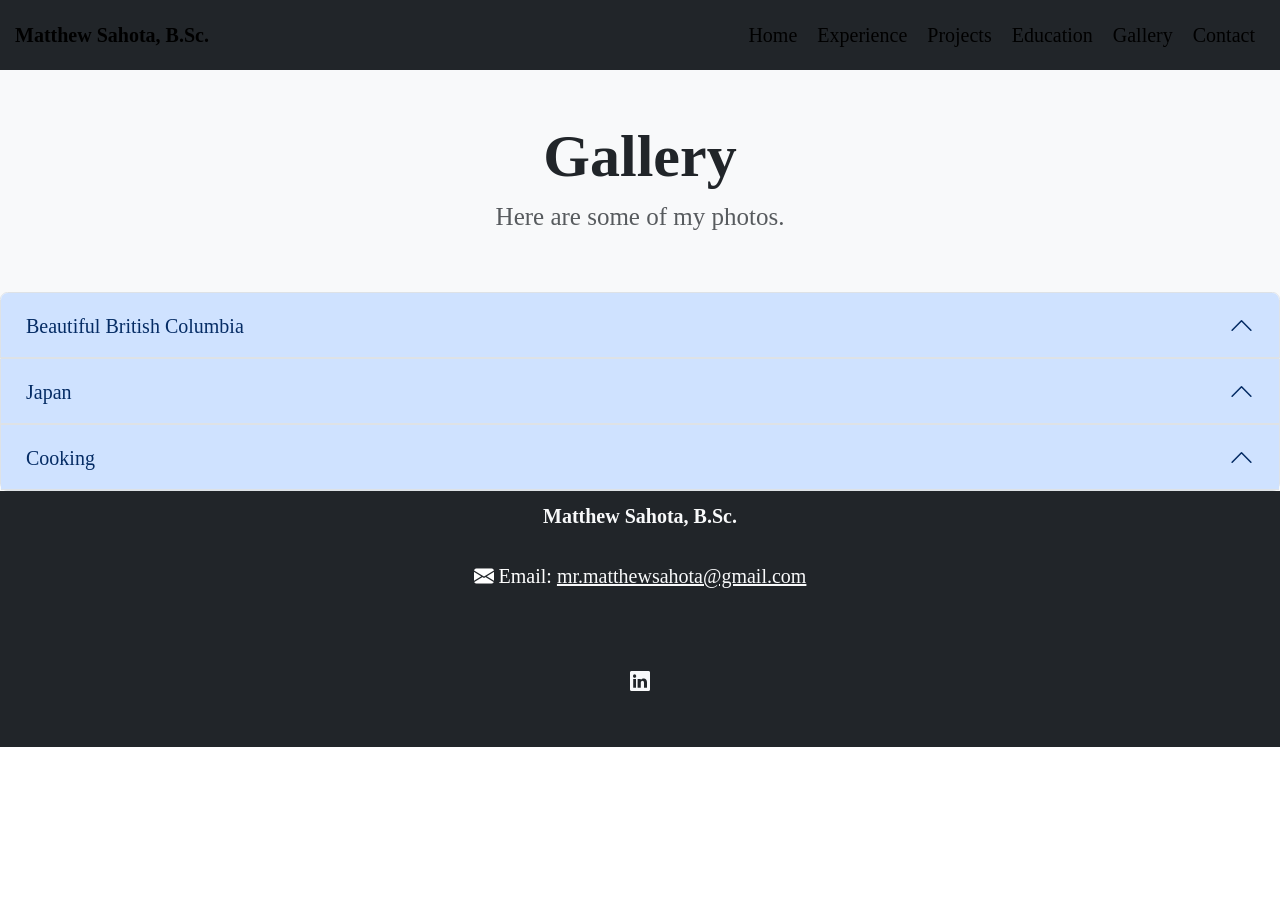
<file: gallery.html>
<!-- Base for All Files -->

<html lang="en">
    <head>
        <meta charset="UTF-8">
        <meta http-equiv="X-UA-Compatible">
        <meta name="viewport" content="width=device-width, initial-scale=1.0">
        <link href="https://cdn.jsdelivr.net/npm/bootstrap@5.0.2/dist/css/bootstrap.min.css" 
        rel="stylesheet" integrity="sha384-
        EVSTQN3/azprG1Anm3QDgpJLIm9Nao0Yz1ztcQTwFspd3yD65VohhpuuCOmLASjC" 
        crossorigin="anonymous">
        <link rel="stylesheet" href="style.css">


        <!-- tab information: replace with logo -->
        <link rel="stylesheet" href="https://cdn.jsdelivr.net/npm/bootstrap-icons@1.11.3/font/bootstrap-icons.min.css">
        <title>Gallery</title>
        <link rel="icon" type="image/x-icon" href="https://www.iconarchive.com/download/i132920/bootstrap/bootstrap/Bootstrap-terminal-fill.1024.png">
    </head>
    <body>
        <script src="https://cdn.jsdelivr.net/npm/bootstrap@5.0.2/dist/js/bootstrap.bundle.min.js" 
        integrity="sha384-MrcW6ZMFYlzcLA8Nl+NtUVF0sA7MsXsP1UyJoMp4YLEuNSfAP+JcXn/tWtIaxVXM" 
        crossorigin="anonymous"></script>

        <!-- Navbar -->
        <nav class="navbar navbar-expand-md navbar-dark fixed-top bg-dark">
            <div class="container-xxl">
                <a href="/" class="navbar-brand">
                    <span class="fw-bold logo">
                        <span class="tt" data-bs-placement="bottom" title="Return to Home">

                        <!-- replace with logo -->
                        Matthew Sahota, B.Sc.
                        </span>
                    </span>
                </a>

                <!-- Home Button -->
                <button class="navbar-toggler" type="button" 
                data-bs-toggle="collapse" data-bs-target="#main-nav" 
                aria-controls="main-nav" aria-expanded="false"
                aria-label="Toggle navigation">
                    <span class="navbar-toggler-icon"></span>
                </button>

                <!-- navbar links -->
                <div class="collapse navbar-collapse justify-content-end align-center" id="main-nav">
                    <ul class="navbar-nav">
                        <li class="nav-item">
                            <a href="/" class="nav-link">Home</a>
                        </li>
                        <!--
                        <li class="nav-item">
                            <a href="about.html" class="nav-link">About Us</a>
                        </li>
                    -->
                        <li class="nav-item">
                            <a href="experience.html" class="nav-link">Experience</a>
                        </li>
                        <li class="nav-item">
                            <a href="projects.html" class="nav-link">Projects</a>
                        </li>
                        <li class="nav-item">
                            <a href="education.html" class="nav-link">Education</a>
                        </li>
                        <li class="nav-item">
                            <a href="gallery.html" class="nav-link">Gallery</a>
                        </li>
                        <li class="nav-item">
                            <a href="contact.html" class="nav-link">Contact</a>
                        </li>
                    </ul>
                </div>
            </div>
        </nav>
        <!-- End of Base -->

        <!-- intro section -->
        <section id="services" class="bg-light">
            <div class="container-,d">
                <div class="text-center pt-5 my-5">
                    <h1 class="display-5 fw-bold">Gallery</h1>
                    <h4 class="lead text-muted">Here are some of my photos.</h4>
                </div>
                

                <div class="accordion" id="exp">
                    <div class="accordion-item">
                        <h2 class="accordion-header" id="heading-1">
                            <button class="accordion-button" type="button" data-bs-toggle="collapse"
                            data-bs-target="#bc" aria-expanded="false" aria-controls="chapter-1">
                            Beautiful British Columbia
                        </button>
                        </h2>
                        <div id="bc" class="accordion-collapse collapse"
                        aria-labelledby="heading-1" data-bs-parent="exp">
                        <div class="accordion-body">
                            <section id="pics">
                                <div class="container-lg pb-5">
                                    
                    <div id="demo" class="carousel slide pt-5" data-bs-ride="carousel">
                    
                        
                        <div class="carousel-indicators">
                          <button type="button" data-bs-target="#demo" data-bs-slide-to="0" class="active"></button>
                          <button type="button" data-bs-target="#demo" data-bs-slide-to="1"></button>
                          <button type="button" data-bs-target="#demo" data-bs-slide-to="2"></button>
                          <button type="button" data-bs-target="#demo" data-bs-slide-to="3"></button>
                        </div>
                      
                        
                        <div class="carousel-inner">
                          <div class="carousel-item active">
                            <center>
                            <img src="../bcpictures/20250215_134005.jpg" alt="Image 1" class="d-block" style="height:80vh; width:85vw; object-fit: cover">
                        </center>
                        </div>
                          <div class="carousel-item">
                            <center>
                            <img src="../bcpictures/20241030_183648.jpg" alt="Image 2" class="d-block" style="height:80vh; width: 85vw; object-fit: cover">
                        </center>
                        </div>
                          <div class="carousel-item">
                                <center>
                            <img src="../bcpictures/20240915_102413.jpg" alt="Image 3" class="d-block" style="height:80vh; width:85vw; object-fit: cover">
                            </center>
                        </div>
                          <div class="carousel-item">
                            <center>
                            <img src="../bcpictures/20240929_114648.jpg" alt="Image 4" class="d-block" style="height:80vh; width: 85vw; object-fit: cover">
                            </center>
                        </div>
                        </div>
                      
                        
                        <button class="carousel-control-prev" type="button" data-bs-target="#demo" data-bs-slide="prev">
                          <span class="carousel-control-prev-icon"></span>
                        </button>
                        <button class="carousel-control-next" type="button" data-bs-target="#demo" data-bs-slide="next">
                          <span class="carousel-control-next-icon"></span>
                        </button>
                      </div>
                                </div>
                    
                            </section>
                        </div>
                        </div>
                    </div>
                    <div class="accordion-item">
                        <h2 class="accordion-header" id="heading-1">
                            <button class="accordion-button" type="button" data-bs-toggle="collapse"
                            data-bs-target="#japan" aria-expanded="false" aria-controls="chapter-1">
                            Japan
                        </button>
                        </h2>
                        <div id="japan" class="accordion-collapse collapse"
                        aria-labelledby="heading-1" data-bs-parent="exp">
                        <div class="accordion-body">
                            <section id="pics2">
                                <div class="container-lg pb-5">
                                    
                    <div id="demo2" class="carousel slide pt-5" data-bs-ride="carousel">
                    
                        
                        <div class="carousel-indicators">
                          <button type="button" data-bs-target="#demo2" data-bs-slide-to="0" class="active"></button>
                          <button type="button" data-bs-target="#demo2" data-bs-slide-to="1"></button>
                          <button type="button" data-bs-target="#demo2" data-bs-slide-to="2"></button>
                          <button type="button" data-bs-target="#demo2" data-bs-slide-to="3"></button>
                          <button type="button" data-bs-target="#demo2" data-bs-slide-to="4"></button>
                          <button type="button" data-bs-target="#demo2" data-bs-slide-to="5"></button>
                          <button type="button" data-bs-target="#demo2" data-bs-slide-to="6"></button>
                          <button type="button" data-bs-target="#demo2" data-bs-slide-to="7"></button>
                          <button type="button" data-bs-target="#demo2" data-bs-slide-to="8"></button>
                          <button type="button" data-bs-target="#demo2" data-bs-slide-to="9"></button>
                        </div>
                      
                        
                        <div class="carousel-inner">
                          <div class="carousel-item active">
                            <center>
                            <img src="../japanpictures1/20240727_124618.jpg" alt="Image 1" class="d-block" style="height:80vh; width:85vw; object-fit: cover">
                        </center>
                        </div>
                          <div class="carousel-item">
                            <center>
                            <img src="../japanpictures1/20240728_154824.jpg" alt="Image 2" class="d-block" style="height:80vh; width: 85vw; object-fit: cover">
                        </center>
                        </div>
                          <div class="carousel-item">
                                <center>
                            <img src="../japanpictures1/20240728_193507.jpg" alt="Image 3" class="d-block" style="height:80vh; width:85vw; object-fit: cover">
                            </center>
                        </div>
                          <div class="carousel-item">
                            <center>
                            <img src="../japanpictures1/20240729_105503.jpg" alt="Image 4" class="d-block" style="height:80vh; width: 85vw; object-fit: cover">
                            </center>
                        </div>
                        <div class="carousel-item">
                            <center>
                            <img src="../japanpictures1/20240801_130235.jpg" alt="Image 5" class="d-block" style="height:80vh; width:85vw; object-fit: cover">
                        </center>
                        </div>
                          <div class="carousel-item">
                            <center>
                            <img src="../japanpictures2/20240802_174252.jpg" alt="Image 6" class="d-block" style="height:80vh; width: 85vw; object-fit: cover">
                        </center>
                        </div>
                          <div class="carousel-item">
                                <center>
                            <img src="../japanpictures2/20240802_180115.jpg" alt="Image 7" class="d-block" style="height:80vh; width:85vw; object-fit: cover">
                            </center>
                        </div>
                          <div class="carousel-item">
                            <center>
                            <img src="../japanpictures2/20240804_132401.jpg" alt="Image 8" class="d-block" style="height:80vh; width: 85vw; object-fit: cover">
                            </center>
                        </div>
                        <div class="carousel-item">
                            <center>
                        <img src="../japanpictures2/20240804_140716.jpg" alt="Image 9" class="d-block" style="height:80vh; width:85vw; object-fit: cover">
                        </center>
                    </div>
                      <div class="carousel-item">
                        <center>
                        <img src="../japanpictures2/20240806_164759.jpg" alt="Image 10" class="d-block" style="height:80vh; width: 85vw; object-fit: cover">
                        </center>
                    </div>
                        </div>
                      
                        
                        <button class="carousel-control-prev" type="button" data-bs-target="#demo2" data-bs-slide="prev">
                          <span class="carousel-control-prev-icon"></span>
                        </button>
                        <button class="carousel-control-next" type="button" data-bs-target="#demo2" data-bs-slide="next">
                          <span class="carousel-control-next-icon"></span>
                        </button>
                      </div>
                                </div>
                    
                            </section>
                        </div>
                        </div>
                    </div>
                    <div class="accordion-item">
                        <h2 class="accordion-header" id="heading-1">
                            <button class="accordion-button" type="button" data-bs-toggle="collapse"
                            data-bs-target="#cooking" aria-expanded="false" aria-controls="chapter-1">
                            Cooking
                        </button>
                        </h2>
                        <div id="cooking" class="accordion-collapse collapse"
                        aria-labelledby="heading-1" data-bs-parent="exp">
                        <div class="accordion-body">
                            <section id="pics3">
                                <div class="container-lg pb-5">
                                    
                    <div id="demo3" class="carousel slide pt-5" data-bs-ride="carousel">
                    
                        
                        <div class="carousel-indicators">
                          <button type="button" data-bs-target="#demo3" data-bs-slide-to="0" class="active"></button>
                          <button type="button" data-bs-target="#demo3" data-bs-slide-to="1"></button>
                          <button type="button" data-bs-target="#demo3" data-bs-slide-to="2"></button>
                        </div>
                      
                        
                        <div class="carousel-inner">
                          <div class="carousel-item active">
                            <center>
                            <img src="../foodpictures/IMG-20240903-WA0000.jpeg" alt="Image 1" class="d-block" style="height:80vh; width:85vw; object-fit: cover">
                        </center>
                        </div>
                          <div class="carousel-item">
                            <center>
                            <img src="../foodpictures/20241225_180647.jpg" alt="Image 2" class="d-block" style="height:80vh; width: 85vw; object-fit: cover">
                        </center>
                        </div>
                          <div class="carousel-item">
                                <center>
                            <img src="../foodpictures/20250330_155020.jpg" alt="Image 3" class="d-block" style="height:80vh; width:85vw; object-fit: cover">
                            </center>
                        </div>
                        </div>
                      
                        
                        <button class="carousel-control-prev" type="button" data-bs-target="#demo3" data-bs-slide="prev">
                          <span class="carousel-control-prev-icon"></span>
                        </button>
                        <button class="carousel-control-next" type="button" data-bs-target="#demo3" data-bs-slide="next">
                          <span class="carousel-control-next-icon"></span>
                        </button>
                      </div>
                                </div>
                    
                            </section>
                        </div>
                        </div>
                    </div>
    
                </div>

            </div>
        </section>

        

                    

    <section id="footer">
        <div>

            <footer class="text-center text-white p-2 bg-dark">
            <div>
                <a href="/" class="navbar-brand">
                    <span class="fw-bold text-light logo">

                        <!-- replace with logo -->
                        
                        Matthew Sahota, B.Sc.
                        
                    </span>
                </a>
            </div>
            <br>
            <div>
                <i class="bi bi-envelope-fill"></i> Email: <a class="text-light" href="mailto:mr.matthewsahota@gmail.com">mr.matthewsahota@gmail.com</a>
            </p>
            </div>
            <!-- Grid container -->

            <div class="pt-4">
              
              <section class="mb-4">
             
                <span class="tt" data-bs-placement="bottom" title="LinkedIn">
                <a
                class="btn btn-link btn-floating btn-lg text-light m-1"
                href="https://www.linkedin.com/in/matthewhsahota/"
                role="button" target="_blank"
                data-mdb-ripple-color="dark"><i class="bi bi-linkedin"></i></a>
                </span>
               
              </section>
            </div>
        
          </footer>
            
          </div>
          <!-- End of .container -->
    </section>
            

        <!-- JS for tooltips -->
        <script>
            const tooltips=document.querySelectorAll(".tt")
            tooltips.forEach(t => {
                new bootstrap.Tooltip(t)
            })
        </script>

    </body>
</html>
</file>
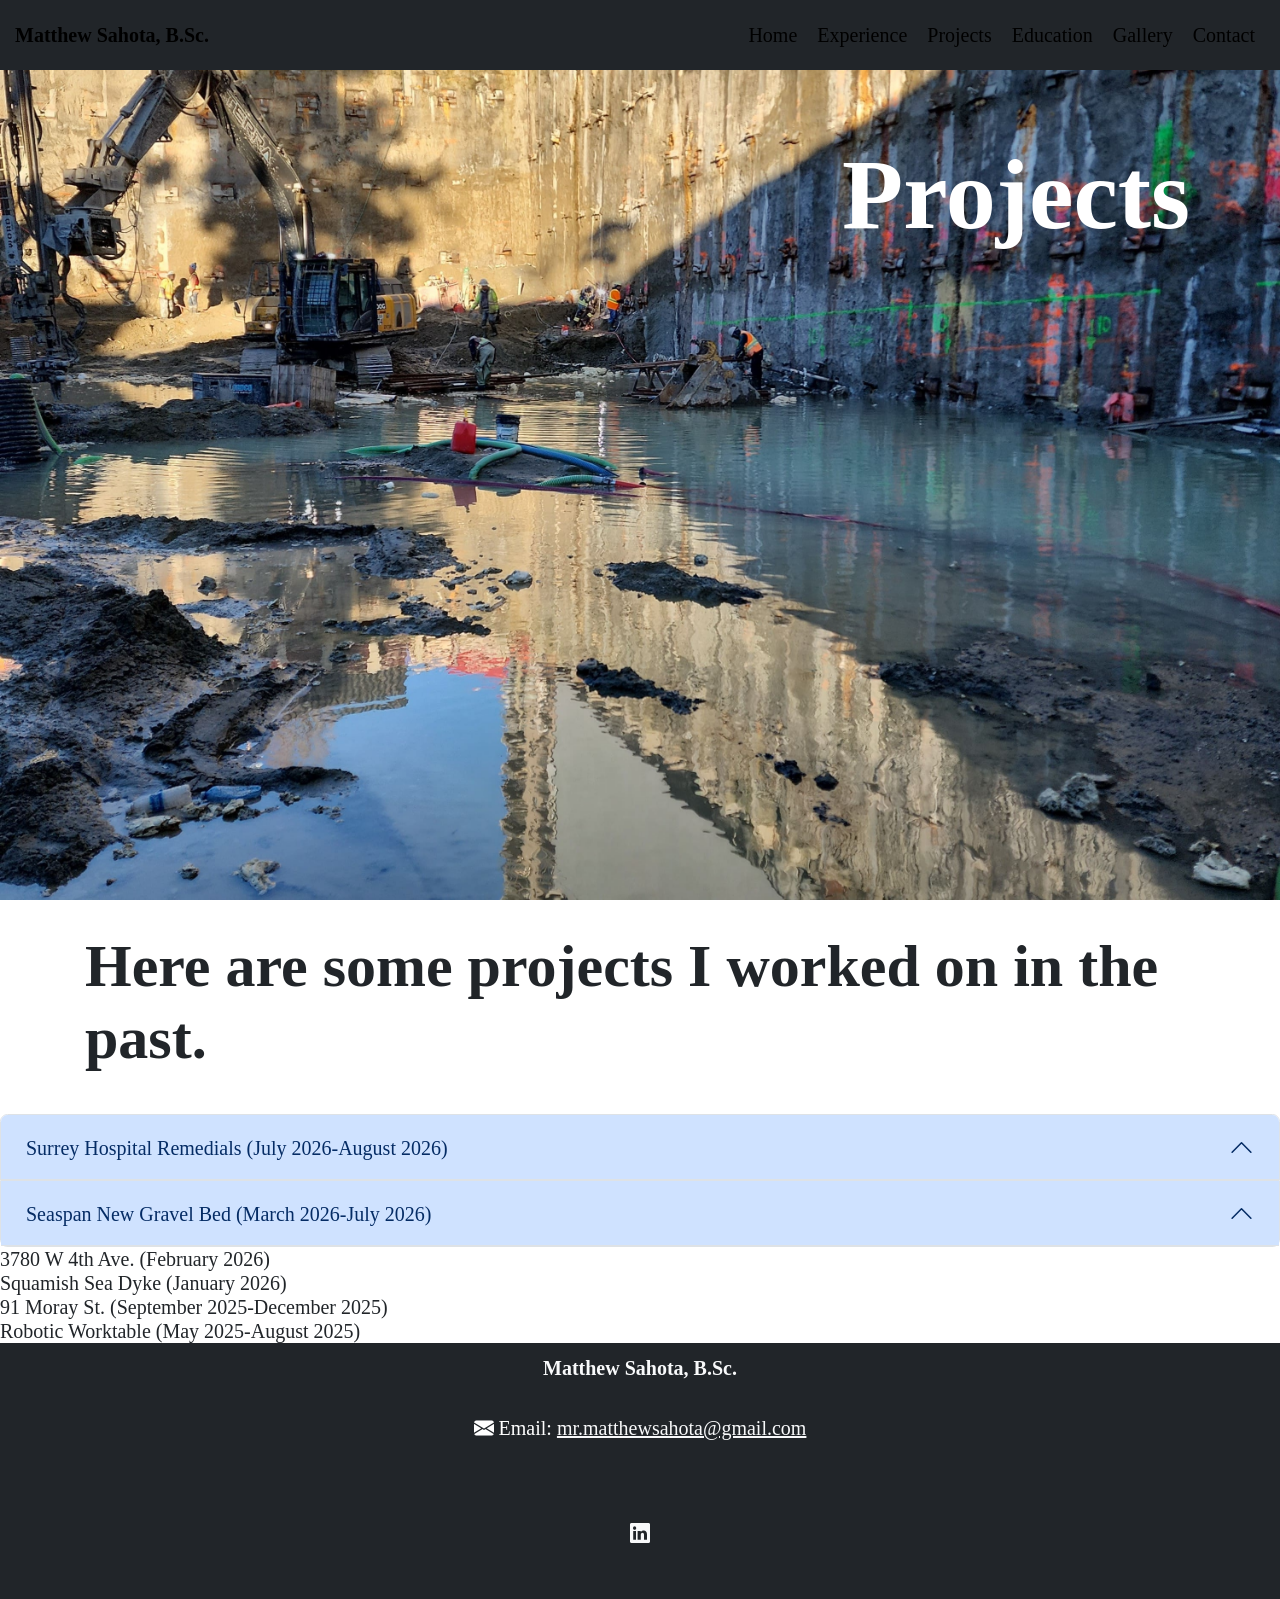
<file: projects.html>
<!-- Base for All Files -->

<html lang="en">
    <head>
        <meta charset="UTF-8">
        <meta http-equiv="X-UA-Compatible">
        <meta name="viewport" content="width=device-width, initial-scale=1.0">
        <link href="https://cdn.jsdelivr.net/npm/bootstrap@5.0.2/dist/css/bootstrap.min.css" 
        rel="stylesheet" integrity="sha384-
        EVSTQN3/azprG1Anm3QDgpJLIm9Nao0Yz1ztcQTwFspd3yD65VohhpuuCOmLASjC" 
        crossorigin="anonymous">
        <link rel="stylesheet" href="style.css">


        <!-- tab information: replace with logo -->
        <link rel="stylesheet" href="https://cdn.jsdelivr.net/npm/bootstrap-icons@1.11.3/font/bootstrap-icons.min.css">
        <title>Projects</title>
        <link rel="icon" type="image/x-icon" href="https://www.iconarchive.com/download/i132920/bootstrap/bootstrap/Bootstrap-terminal-fill.1024.png">
    </head>
    <body>
        <script src="https://cdn.jsdelivr.net/npm/bootstrap@5.0.2/dist/js/bootstrap.bundle.min.js" 
        integrity="sha384-MrcW6ZMFYlzcLA8Nl+NtUVF0sA7MsXsP1UyJoMp4YLEuNSfAP+JcXn/tWtIaxVXM" 
        crossorigin="anonymous"></script>

        <!-- Navbar -->
        <nav class="navbar navbar-expand-md navbar-dark fixed-top bg-dark">
            <div class="container-xxl">
                <a href="/" class="navbar-brand">
                    <span class="fw-bold logo">
                        <span class="tt" data-bs-placement="bottom" title="Return to Home">

                        <!-- replace with logo -->
                        Matthew Sahota, B.Sc.
                        </span>
                    </span>
                </a>

                <!-- Home Button -->
                <button class="navbar-toggler" type="button" 
                data-bs-toggle="collapse" data-bs-target="#main-nav" 
                aria-controls="main-nav" aria-expanded="false"
                aria-label="Toggle navigation">
                    <span class="navbar-toggler-icon"></span>
                </button>

                <!-- navbar links -->
                <div class="collapse navbar-collapse justify-content-end align-center" id="main-nav">
                    <ul class="navbar-nav">
                        <li class="nav-item">
                            <a href="/" class="nav-link">Home</a>
                        </li>
                        <!--
                        <li class="nav-item">
                            <a href="about.html" class="nav-link">About Us</a>
                        </li>
                    -->
                        <li class="nav-item">
                            <a href="experience.html" class="nav-link">Experience</a>
                        </li>
                        <li class="nav-item">
                            <a href="projects.html" class="nav-link">Projects</a>
                        </li>
                        <li class="nav-item">
                            <a href="education.html" class="nav-link">Education</a>
                        </li>
                        <li class="nav-item">
                            <a href="gallery.html" class="nav-link">Gallery</a>
                        </li>
                        <li class="nav-item">
                            <a href="contact.html" class="nav-link">Contact</a>
                        </li>
                    </ul>
                </div>
            </div>
        </nav>
        <!-- End of Base -->

        <!-- intro section -->
        <section id="intro">

            
                <div class="bg-image" 
            style="background-image: url(../sectionpictures/TimePhoto_20251217_094422.jpg);
            height: 100vh;
            background-position: center;
            background-repeat: center;
            background-size: cover;
            object-fit: cover">
            <div class="container-lg" style="padding:15vh 20px; color:white">
                <div class="row justify-content-end align-items-end">
                    <div class="col-8 text-center text-md-end">
                        <h1>
                            <div class="display-1 fw-bold">Projects</div>
                        </h1>
                    </div>
                </div>
                <div class="col-md-5 text-center d-none d-md-block">
                </div>
            </div>
            </div>
        </section>

        <section id="experience">
            <div class="container-md">
                <br>
                <h1 class="display-5 fw-bold">Here are some projects I worked on in the past.</h1>
                <br>
            </div>

            <div class="accordion" id="exp">
                <div class="accordion-item">
                    <h2 class="accordion-header" id="heading-1">
                        <button class="accordion-button" type="button" data-bs-toggle="collapse"
                        data-bs-target="#surrey" aria-expanded="false" aria-controls="chapter-1">
                        Surrey Hospital Remedials (July 2026-August 2026)
                    </button>
                    </h2>
                    <div id="surrey" class="accordion-collapse collapse"
                    aria-labelledby="heading-1" data-bs-parent="exp">
                    <div class="accordion-body">

                        <nav>
                        <div class="nav nav-tabs" id="nav-tab" role="tablist">
                            <button class="nav-link active" id="spec1" data-bs-toggle="tab" data-bs-target="#nav-spec1" type="button" role="tab" aria-controls="nav-profile" aria-selected="false">Project Specifications</button>
                            <button class="nav-link" id="tasks1" data-bs-toggle="tab" data-bs-target="#nav-tasks1" type="button" role="tab" aria-controls="nav-contact" aria-selected="false">Description of Tasks</button>
                            <button class="nav-link" id="pics1" data-bs-toggle="tab" data-bs-target="#nav-pics1" type="button" role="tab" aria-controls="nav-contact" aria-selected="false">Pictures</button>
                        </div>
                        </nav>
                        <div class="tab-content" id="nav-tabContent">
                        <div class="tab-pane fade show active" id="nav-spec1" role="tabpanel" aria-labelledby="spec1">
                           <br>
                            <p class="display-6 fw-bold">Role:</p>
                        <p style="font-size:22px;">Foreman</p>
                        <hr>
                        <p class="display-6 fw-bold">Location:</p>
                        <p style="font-size:22px;">Cloverdale</p>
                        <hr>
                        <p class="display-6 fw-bold">Client:</p>
                        <p style="font-size:22px;">Fraser Health</p>
                        </div>
                        <div class="tab-pane fade" id="nav-tasks1" role="tabpanel" aria-labelledby="tasks1">
                            <br>
                            <ul>
                            <li>Completed concrete repairs for <a href="https://www.fraserhealth.ca/capital-projects/projects/Surrey/the-new-surrey-hospital-and-bc-cancer-centre", target="_blank">the new Surrey Hospital and BC Cancer Centre</a>
                            </li>
                            <li>Performed over 100 ferroscans to check for acceptable rebar placement
                            </li>
                            <li>Coordinated and handled over 10 deliveries for concrete, scissor lifts, and injection materials
                            </li>
                            <li>Led daily safety briefings and trained personnel in ferroscanning
                            </li>
                            <li>Updated daily progress reports for contractors and management
                            </li>
                        </ul>
                        </div>
                        <div class="tab-pane fade" id="nav-pics1" role="tabpanel" aria-labelledby="pics1">
                            <br>
                            <div id="demo1" class="carousel slide pt-5" data-bs-ride="carousel">
                
                    
                    <div class="carousel-indicators">
                      <button type="button" data-bs-target="#demo1" data-bs-slide-to="0" class="active"></button>
                      <button type="button" data-bs-target="#demo1" data-bs-slide-to="1"></button>
                      <button type="button" data-bs-target="#demo1" data-bs-slide-to="2"></button>
                    </div>
                  
                    
                    <div class="carousel-inner">
                      <div class="carousel-item active">
                        <center>
                        <img src="../surreyhospital/20260811_080042.jpg" alt="Image 1" class="d-block" style="height:80vh; width:85vw; object-fit: cover">
                    </center>
                    </div>
                      <div class="carousel-item">
                        <center>
                        <img src="../surreyhospital/20260821_091256.jpg" alt="Image 2" class="d-block" style="height:80vh; width: 85vw; object-fit: cover">
                    </center>
                    </div>
                      <div class="carousel-item">
                            <center>
                        <img src="../surreyhospital/20260821_091659.jpg" alt="Image 3" class="d-block" style="height:80vh; width:85vw; object-fit: cover">
                        </center>
                    </div>
                    </div>
                  
                    
                    <button class="carousel-control-prev" type="button" data-bs-target="#demo1" data-bs-slide="prev">
                      <span class="carousel-control-prev-icon"></span>
                    </button>
                    <button class="carousel-control-next" type="button" data-bs-target="#demo1" data-bs-slide="next">
                      <span class="carousel-control-next-icon"></span>
                    </button>
                  </div>
                        </div>
                        </div>
                        
                        
                    </div>
                    </div>
                </div>
                <div class="accordion-item">
                    <h2 class="accordion-header" id="heading-1">
                        <button class="accordion-button" type="button" data-bs-toggle="collapse"
                        data-bs-target="#seaspan" aria-expanded="false" aria-controls="chapter-1">
                        Seaspan New Gravel Bed (March 2026-July 2026)
                    </button>
                    </h2>
                    
                    <div id="seaspan" class="accordion-collapse collapse" 
                    aria-labelledby="heading-1" data-bs-parent="exp">
                    <div class="accordion-body">

                        <nav>
                        <div class="nav nav-tabs" id="nav-tab" role="tablist">
                            <button class="nav-link active" id="spec2" data-bs-toggle="tab" data-bs-target="#nav-spec2" type="button" role="tab" aria-controls="nav-profile" aria-selected="false">Project Specifications</button>
                            <button class="nav-link" id="tasks2" data-bs-toggle="tab" data-bs-target="#nav-tasks2" type="button" role="tab" aria-controls="nav-contact" aria-selected="false">Description of Tasks</button>
                            <button class="nav-link" id="pics2" data-bs-toggle="tab" data-bs-target="#nav-pics2" type="button" role="tab" aria-controls="nav-contact" aria-selected="false">Pictures</button>
                        </div>
                        </nav>
                        <div class="tab-content" id="nav-tabContent">
                        <div class="tab-pane fade show active" id="nav-spec2" role="tabpanel" aria-labelledby="spec2">
                           <br>
                            <p class="display-6 fw-bold">Role:</p>
                        <p style="font-size:22px;">Project Coordinator</p>
                        <hr>
                        <p class="display-6 fw-bold">Location:</p>
                        <p style="font-size:22px;">North Vancouver</p>
                        <hr>
                        <p class="display-6 fw-bold">Client:</p>
                        <p style="font-size:22px;">Seaspan</p>
                        <hr>
                        <p class="display-6 fw-bold">Budget:</p>
                        <p style="font-size:22px;">$2.2M</p>
                        </div>
                        <div class="tab-pane fade" id="nav-tasks2" role="tabpanel" aria-labelledby="tasks2">
                            <br>
                            <ul>
                            <li>Supervised and completed over 500 quality control reports for predrilling for <a href="https://www.portvancouver.com/permit/ship-load-out-gravel-bed-and-shoreline-protection", target="_blank">a federal government project for a new shipyard</a>
                            </li>
                            <li>Analyzed predrilling and stone column data with Excel
                            </li>
                            <li>Planned daily tasks for predrilling and stone column installation for day and night shifts
                            </li>
                            <li>Updated progress drawings in Bluebeam Revu
                            </li>
                            <li>Trained new personnel in filling out predrilling quality control reports
                            </li>
                            <li>Updated daily progress reports for contractors and management
                            </li>
                        </ul>
                        </div>
                        <div class="tab-pane fade" id="nav-pics2" role="tabpanel" aria-labelledby="pics2">
                            <br>
                            <div id="demo2" class="carousel slide pt-5" data-bs-ride="carousel">
                
                    
                    <div class="carousel-indicators">
                      <button type="button" data-bs-target="#demo2" data-bs-slide-to="0" class="active"></button>
                      <button type="button" data-bs-target="#demo2" data-bs-slide-to="1"></button>
                      <button type="button" data-bs-target="#demo2" data-bs-slide-to="2"></button>
                    </div>
                  
                    
                    <div class="carousel-inner">
                      <div class="carousel-item active">
                        <center>
                        <img src="../seaspan/20260305_094422.jpg" alt="Image 1" class="d-block" style="height:80vh; width:85vw; object-fit: cover; object-position: bottom">
                    </center>
                    </div>
                      <div class="carousel-item">
                        <center>
                        <img src="../seaspan/IMG-20260314-WA0000.jpeg" alt="Image 2" class="d-block" style="height:80vh; width: 85vw; object-fit: cover">
                    </center>
                    </div>
                      <div class="carousel-item">
                            <center>
                        <img src="../seaspan/TimePhoto_20260408_060657.jpg" alt="Image 3" class="d-block" style="height:80vh; width:85vw; object-fit: cover; object-position: bottom">
                        </center>
                    </div>
                    </div>
                  
                    
                    <button class="carousel-control-prev" type="button" data-bs-target="#demo2" data-bs-slide="prev">
                      <span class="carousel-control-prev-icon"></span>
                    </button>
                    <button class="carousel-control-next" type="button" data-bs-target="#demo2" data-bs-slide="next">
                      <span class="carousel-control-next-icon"></span>
                    </button>
                  </div>
                        </div>
                        </div>
                        
                        
                    </div>

                        
                    </div>
                    </div>
                </div>
                <div class="accordion-item">
                    <h2 class="accordion-header" id="heading-1">
                        <button class="accordion-button" type="button" data-bs-toggle="collapse"
                        data-bs-target="#house" aria-expanded="false" aria-controls="chapter-1">
                        3780 W 4th Ave. (February 2026)
                    </button>
                    </h2>
                    <div id="house" class="accordion-collapse collapse"
                    aria-labelledby="heading-1" data-bs-parent="exp">
                    <div class="accordion-body">
                        <nav>
                        <div class="nav nav-tabs" id="nav-tab" role="tablist">
                            <button class="nav-link active" id="spec3" data-bs-toggle="tab" data-bs-target="#nav-spec3" type="button" role="tab" aria-controls="nav-profile" aria-selected="false">Project Specifications</button>
                            <button class="nav-link" id="tasks3" data-bs-toggle="tab" data-bs-target="#nav-tasks3" type="button" role="tab" aria-controls="nav-contact" aria-selected="false">Description of Tasks</button>
                            <button class="nav-link" id="pics3" data-bs-toggle="tab" data-bs-target="#nav-pics3" type="button" role="tab" aria-controls="nav-contact" aria-selected="false">Pictures</button>
                        </div>
                        </nav>
                        <div class="tab-content" id="nav-tabContent">
                        <div class="tab-pane fade show active" id="nav-spec3" role="tabpanel" aria-labelledby="spec3">
                           <br>
                            <p class="display-6 fw-bold">Role:</p>
                        <p style="font-size:22px;">Project Coordinator/Supervisor</p>
                        <hr>
                        <p class="display-6 fw-bold">Location:</p>
                        <p style="font-size:22px;">Vancouver</p>
                        <hr>
                        <p class="display-6 fw-bold">Client:</p>
                        <p style="font-size:22px;">OrrMoniz</p>
                        <hr>
                        <p class="display-6 fw-bold">Budget:</p>
                        <p style="font-size:22px;">$300K (27% profit margin)</p>
                        </div>

                        <div class="tab-pane fade" id="nav-tasks3" role="tabpanel" aria-labelledby="tasks3">
                            <br>
                            <ul>
                            <li>Completed quality reports for 34 soldier piles for <a href="https://www.orrmoniz.com/upcoming", target="_blank">a 6-story mixed-use building</a>
                            </li>
                            <li>Handled deliveries for beams and coordinated mobilization and demobilization plans for drilling equipment
                            </li>
                            <li>Communicated with contractors and booked GPR scans, concrete testing, and concrete deliveries
                            </li>
                            <li>Updated progress drawings in Bluebeam Revu
                            </li>
                            <li>Analyzed value streaming data for tasks such as drilling to depth, beam installation, and casing embedment
                            </li>
                            <li>Updated daily progress reports for contractors and management
                            </li>
                        </ul>
                        </div>
                        <div class="tab-pane fade" id="nav-pics3" role="tabpanel" aria-labelledby="pics3">
                            <br>
                            <div id="demo3" class="carousel slide pt-5" data-bs-ride="carousel">
                
                    
                    <div class="carousel-indicators">
                      <button type="button" data-bs-target="#demo3" data-bs-slide-to="0" class="active"></button>
                      <button type="button" data-bs-target="#demo3" data-bs-slide-to="1"></button>
                      <button type="button" data-bs-target="#demo3" data-bs-slide-to="2"></button>
                    </div>
                  
                    
                    <div class="carousel-inner">
                      <div class="carousel-item active">
                        <center>
                        <img src="../wheelhouse/20260210_122915.jpg" alt="Image 1" class="d-block" style="height:80vh; width:85vw; object-fit: cover">
                    </center>
                    </div>
                      <div class="carousel-item">
                        <center>
                        <img src="../wheelhouse/cc801b38-4198-4134-87d9-74b1c83fdd72.jpg" alt="Image 2" class="d-block" style="height:80vh; width: 85vw; object-fit: cover">
                    </center>
                    </div>
                      <div class="carousel-item">
                            <center>
                        <img src="../wheelhouse/TimePhoto_20260203_144309.jpg" alt="Image 3" class="d-block" style="height:80vh; width:85vw; object-fit: cover">
                        </center>
                    </div>
                    </div>
                  
                    
                    <button class="carousel-control-prev" type="button" data-bs-target="#demo3" data-bs-slide="prev">
                      <span class="carousel-control-prev-icon"></span>
                    </button>
                    <button class="carousel-control-next" type="button" data-bs-target="#demo3" data-bs-slide="next">
                      <span class="carousel-control-next-icon"></span>
                    </button>
                  </div>
                        </div>
                        </div>
                        
                    </div>
                    </div>
                </div>
                <div class="accordion-item">
                    <h2 class="accordion-header" id="heading-1">
                        <button class="accordion-button" type="button" data-bs-toggle="collapse"
                        data-bs-target="#squamish" aria-expanded="false" aria-controls="chapter-1">
                        Squamish Sea Dyke (January 2026)
                    </button>
                    </h2>
                    <div id="squamish" class="accordion-collapse collapse"
                    aria-labelledby="heading-1" data-bs-parent="exp">
                    <div class="accordion-body">

                        <nav>
                        <div class="nav nav-tabs" id="nav-tab" role="tablist">
                            <button class="nav-link active" id="spec4" data-bs-toggle="tab" data-bs-target="#nav-spec4" type="button" role="tab" aria-controls="nav-profile" aria-selected="false">Project Specifications</button>
                            <button class="nav-link" id="tasks4" data-bs-toggle="tab" data-bs-target="#nav-tasks4" type="button" role="tab" aria-controls="nav-contact" aria-selected="false">Description of Tasks</button>
                            <button class="nav-link" id="pics4" data-bs-toggle="tab" data-bs-target="#nav-pics4" type="button" role="tab" aria-controls="nav-contact" aria-selected="false">Pictures</button>
                        </div>
                        </nav>
                        <div class="tab-content" id="nav-tabContent">
                        <div class="tab-pane fade show active" id="nav-spec4" role="tabpanel" aria-labelledby="spec4">
                           <br>
                            <p class="display-6 fw-bold">Role:</p>
                        <p style="font-size:22px;">Project Coordinator</p>
                        <hr>
                        <p class="display-6 fw-bold">Location:</p>
                        <p style="font-size:22px;">Squamish</p>
                        <hr>
                        <p class="display-6 fw-bold">Client:</p>
                        <p style="font-size:22px;">District of Squamish</p>
                        <hr>
                        <p class="display-6 fw-bold">Budget:</p>
                        <p style="font-size:22px;">$2.1M (16% profit margin)</p>
                        </div>
                        <div class="tab-pane fade" id="nav-tasks4" role="tabpanel" aria-labelledby="tasks4">
                            <br>
                            <ul>
                            <li>Performed quality control for sheet piles for <a href="https://squamish.ca/projects-plans-and-initiatives/projects-and-initiatives/project/xwunekw-park-sea-dike/", target="_blank">a new sea dyke in Downtown Squamish</a>
                            </li>
                            <li>Analyzed value streaming data for sheet pile installations, such as welding sheets together, sheet installation, and adjustments
                            </li>
                            <li>Updated daily progress reports for contractors and management
                            </li>
                            <li>Performed administrative duties
                            </li>
                        </ul>
                        </div>
                        <div class="tab-pane fade" id="nav-pics4" role="tabpanel" aria-labelledby="pics4">
                            <br>
                            <div id="demo4" class="carousel slide pt-5" data-bs-ride="carousel">
                
                    
                    <div class="carousel-indicators">
                      <button type="button" data-bs-target="#demo4" data-bs-slide-to="0" class="active"></button>
                      <button type="button" data-bs-target="#demo4" data-bs-slide-to="1"></button>
                      <button type="button" data-bs-target="#demo4" data-bs-slide-to="2"></button>
                    </div>
                  
                    
                    <div class="carousel-inner">
                      <div class="carousel-item active">
                        <center>
                        <img src="../squamish/20260105_105917.jpg" alt="Image 1" class="d-block" style="height:80vh; width:85vw; object-fit: cover; object-position: bottom">
                    </center>
                    </div>
                      <div class="carousel-item">
                        <center>
                        <img src="../squamish/20260106_072440.jpg" alt="Image 2" class="d-block" style="height:80vh; width: 85vw; object-fit: cover">
                    </center>
                    </div>
                      <div class="carousel-item">
                            <center>
                        <img src="../squamish/TimePhoto_20260106_151005.jpg" alt="Image 3" class="d-block" style="height:80vh; width:85vw; object-fit: cover">
                        </center>
                    </div>
                    </div>
                  
                    
                    <button class="carousel-control-prev" type="button" data-bs-target="#demo4" data-bs-slide="prev">
                      <span class="carousel-control-prev-icon"></span>
                    </button>
                    <button class="carousel-control-next" type="button" data-bs-target="#demo4" data-bs-slide="next">
                      <span class="carousel-control-next-icon"></span>
                    </button>
                  </div>
                        </div>
                        </div>

                    </div>
                    </div>
                </div>
                <div class="accordion-item">
                    <h2 class="accordion-header" id="heading-1">
                        <button class="accordion-button" type="button" data-bs-toggle="collapse"
                        data-bs-target="#moody" aria-expanded="false" aria-controls="chapter-1">
                        91 Moray St. (September 2025-December 2025)
                    </button>
                    </h2>
                    <div id="moody" class="accordion-collapse collapse"
                    aria-labelledby="heading-1" data-bs-parent="exp">
                    <div class="accordion-body">

                        <nav>
                        <div class="nav nav-tabs" id="nav-tab" role="tablist">
                            <button class="nav-link active" id="spec5" data-bs-toggle="tab" data-bs-target="#nav-spec5" type="button" role="tab" aria-controls="nav-profile" aria-selected="false">Project Specifications</button>
                            <button class="nav-link" id="tasks5" data-bs-toggle="tab" data-bs-target="#nav-tasks5" type="button" role="tab" aria-controls="nav-contact" aria-selected="false">Description of Tasks</button>
                            <button class="nav-link" id="pics5" data-bs-toggle="tab" data-bs-target="#nav-pics5" type="button" role="tab" aria-controls="nav-contact" aria-selected="false">Pictures</button>
                        </div>
                        </nav>
                        <div class="tab-content" id="nav-tabContent">
                        <div class="tab-pane fade show active" id="nav-spec5" role="tabpanel" aria-labelledby="spec5">
                           <br>
                        <p class="display-6 fw-bold">Role:</p>
                        <p style="font-size:22px;">Project Coordinator</p>
                        <hr>
                        <p class="display-6 fw-bold">Location:</p>
                        <p style="font-size:22px;">Port Moody, BC</p>
                        <hr>
                        <p class="display-6 fw-bold">Client:</p>
                        <p style="font-size:22px;">Anthem Properties</p>
                        <hr>
                        <p class="display-6 fw-bold">Budget:</p>
                        <p style="font-size:22px;">$2.8M (9% profit margin)</p>
                        </div>
                        <div class="tab-pane fade" id="nav-tasks5" role="tabpanel" aria-labelledby="tasks5">
                            <br>
                            <ul>
                            <li>Completed quality control reports for 213 filler piles and 108 beam piles to build a secant wall for <a href="https://anthemproperties.com/rental-housing-tower-with-jamatkhana-cultural-hub-proposed-for-port-moody/", target="_blank">a mixed-use development in Port Moody</a>
                            </li>
                            <li>Updated progress drawings and planned daily tasks for 2 drilling crews in Bluebeam Revu
                            </li>
                            <li>Updated daily progress reports for contractors and management
                            </li>
                            <li>Trained new personnel in filling out quality control reports for drilling activities
                            </li>
                            <li>Developed a new quality control method for beam installations using an angle finder, increasing success rate of beam installations to 100%
                            </li>
                        </ul>
                        </div>
                        <div class="tab-pane fade" id="nav-pics5" role="tabpanel" aria-labelledby="pics5">
                            <br>
                            <div id="demo5" class="carousel slide pt-5" data-bs-ride="carousel">
                
                    
                    <div class="carousel-indicators">
                      <button type="button" data-bs-target="#demo5" data-bs-slide-to="0" class="active"></button>
                      <button type="button" data-bs-target="#demo5" data-bs-slide-to="1"></button>
                      <button type="button" data-bs-target="#demo5" data-bs-slide-to="2"></button>
                    </div>
                  
                    
                    <div class="carousel-inner">
                      <div class="carousel-item active">
                        <center>
                        <img src="../portmoody/20251016_172514.jpg" alt="Image 1" class="d-block" style="height:80vh; width:85vw; object-fit: cover; object-position: bottom">
                    </center>
                    </div>
                      <div class="carousel-item">
                        <center>
                        <img src="../portmoody/20260523_210113.jpg" alt="Image 2" class="d-block" style="height:80vh; width: 85vw; object-fit: cover">
                    </center>
                    </div>
                      <div class="carousel-item">
                            <center>
                        <img src="../portmoody/TimePhoto_20250915_133643.jpg" alt="Image 3" class="d-block" style="height:80vh; width:85vw; object-fit: cover">
                        </center>
                    </div>
                    </div>
                  
                    
                    <button class="carousel-control-prev" type="button" data-bs-target="#demo5" data-bs-slide="prev">
                      <span class="carousel-control-prev-icon"></span>
                    </button>
                    <button class="carousel-control-next" type="button" data-bs-target="#demo5" data-bs-slide="next">
                      <span class="carousel-control-next-icon"></span>
                    </button>

                        
                    </div>
                    </div>
                </div>
                
                </div>
                </div>
                
            <div class="accordion-item">
                    <h2 class="accordion-header" id="heading-1">
                        <button class="accordion-button" type="button" data-bs-toggle="collapse"
                        data-bs-target="#acis" aria-expanded="false" aria-controls="chapter-1">
                        Robotic Worktable (May 2025-August 2025)
                    </button>
                    </h2>
                    <div id="acis" class="accordion-collapse collapse"
                    aria-labelledby="heading-1" data-bs-parent="exp">
                    <div class="accordion-body">

                        <nav>
                        <div class="nav nav-tabs" id="nav-tab" role="tablist">
                            <button class="nav-link active" id="tasks6" data-bs-toggle="tab" data-bs-target="#nav-tasks6" type="button" role="tab" aria-controls="nav-contact" aria-selected="false">Description of Tasks</button>
                            <button class="nav-link" id="pics6" data-bs-toggle="tab" data-bs-target="#nav-pics6" type="button" role="tab" aria-controls="nav-contact" aria-selected="false">Pictures</button>
                        </div>
                        </nav>
                        <div class="tab-content" id="nav-tabContent">
                        <div class="tab-pane fade show active" id="nav-tasks6" role="tabpanel" aria-labelledby="tasks6">
                            <br>
                            <ul>
                            <li>Designed a worktable for a system of robotic arms using SolidWorks
                            </li>
                            <li>Compared several worktable designs and performed cost comparisons in Excel
                            </li>
                            <li>Assembled a robotic worktable with a working area of 2.1 square metres and an overall cost of under $2,500, outperforming designs from Vention, McMaster Carr, and Uline
                            </li>
                            
                        </ul>
                        </div>
                        <div class="tab-pane fade" id="nav-pics6" role="tabpanel" aria-labelledby="pics6">
                            <br>
                            <div id="demo6" class="carousel slide pt-5" data-bs-ride="carousel">
                
                    
                    <div class="carousel-indicators">
                      <button type="button" data-bs-target="#demo5" data-bs-slide-to="0" class="active"></button>
                      <button type="button" data-bs-target="#demo5" data-bs-slide-to="1"></button>
                      <button type="button" data-bs-target="#demo5" data-bs-slide-to="2"></button>
                    </div>
                  
                    
                    <div class="carousel-inner">
                      <div class="carousel-item active">
                        <center>
                        <img src="../acispics/20250815_152502.jpg" alt="Image 1" class="d-block" style="height:80vh; width:85vw; object-fit: cover">
                    </center>
                    </div>
                      <div class="carousel-item">
                        <center>
                        <img src="../acispics/20250827_094013.jpg" alt="Image 2" class="d-block" style="height:80vh; width: 85vw; object-fit: cover; object-position: top left">
                    </center>
                    </div>
                      <div class="carousel-item">
                            <center>
                        <img src="../acispics/financials.png" alt="Image 3" class="d-block" style="height:80vh; width:85vw; object-fit: cover; object-position: left">
                        </center>
                    </div>
                    </div>
                  
                    
                    <button class="carousel-control-prev" type="button" data-bs-target="#demo6" data-bs-slide="prev">
                      <span class="carousel-control-prev-icon"></span>
                    </button>
                    <button class="carousel-control-next" type="button" data-bs-target="#demo6" data-bs-slide="next">
                      <span class="carousel-control-next-icon"></span>
                    </button>

                        
                    </div>
                    </div>
                </div>

            </div>

        </section>




    <section id="footer">
        <div>

            <footer class="text-center text-white p-2 bg-dark">
            <div>
                <a href="/" class="navbar-brand">
                    <span class="fw-bold text-light logo">

                        <!-- replace with logo -->
                        
                        Matthew Sahota, B.Sc.
                        
                    </span>
                </a>
            </div>
            <br>
            <div>
                <i class="bi bi-envelope-fill"></i> Email: <a class="text-light" href="mailto:mr.matthewsahota@gmail.com">mr.matthewsahota@gmail.com</a>
            </p>
            </div>
            <!-- Grid container -->

            <div class="pt-4">
              
              <section class="mb-4">
             
                <span class="tt" data-bs-placement="bottom" title="LinkedIn">
                <a
                class="btn btn-link btn-floating btn-lg text-light m-1"
                href="https://www.linkedin.com/in/matthewhsahota/"
                role="button" target="_blank"
                data-mdb-ripple-color="dark"><i class="bi bi-linkedin"></i></a>
                </span>
               
              </section>
            </div>
        
          </footer>
            
          </div>
          <!-- End of .container -->
    </section>
            

        <!-- JS for tooltips -->
        <script>
            const tooltips=document.querySelectorAll(".tt")
            tooltips.forEach(t => {
                new bootstrap.Tooltip(t)
            })
        </script>

    </body>
</html>
</file>
<file: style.css>
* {
	font-family:"Avenir";
	font-size:20px;
}

.heads {
	padding:7px;
	margin:7px;
}

header {
	font-size:150px;
	color:green;
}

p {
	padding-left:15px;
	padding-top:7px;
	padding-bottom:7px;

}

.home {
	margin-left:15px;
	margin-top:20px;
	margin-bottom:-20px;
	padding:0px;
}

.nonhome {
	margin-left:15px;
	margin-top:20px;
	margin-bottom:-10px;
}

a {
	transition: all 0.5s ease;
	transition: all 0.5s ease-out;
}

a:link, a:visited {
	color:black;
}

a:hover, a:active {
  color: green;
}
</file>
